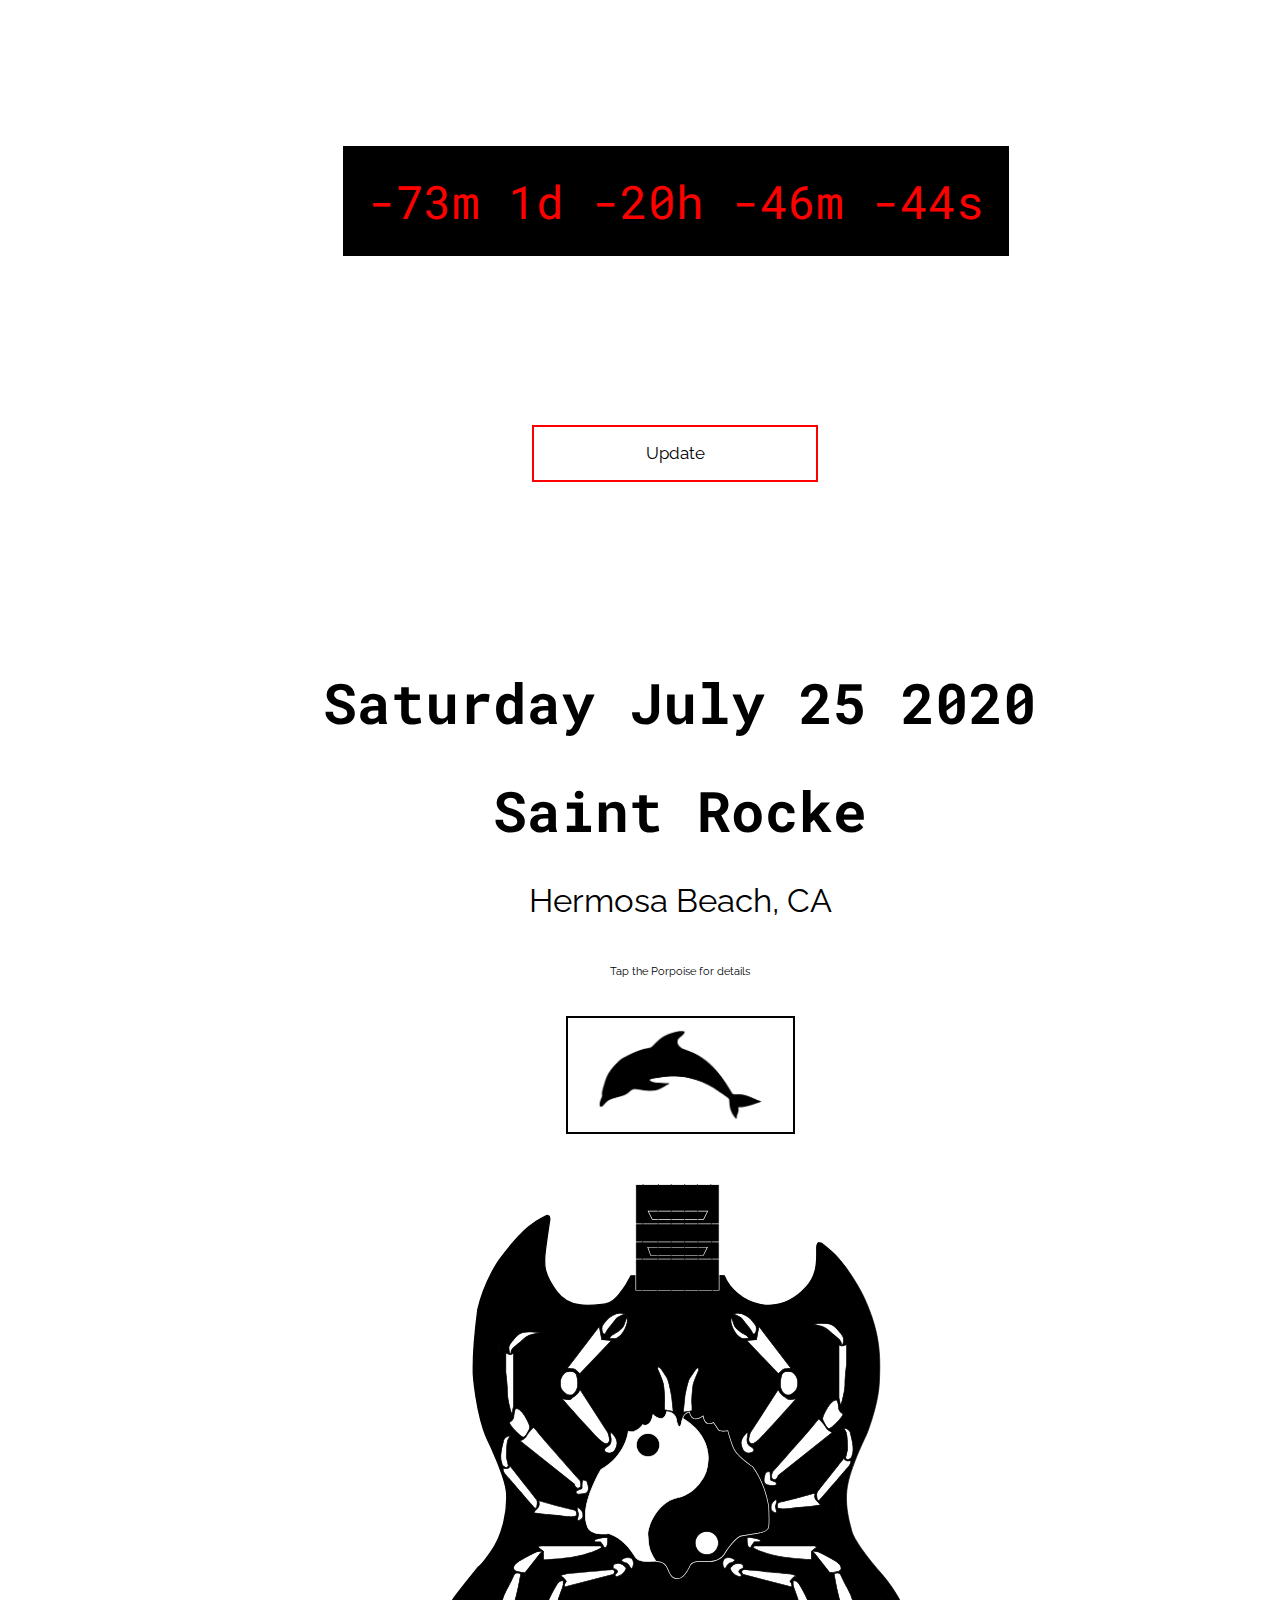
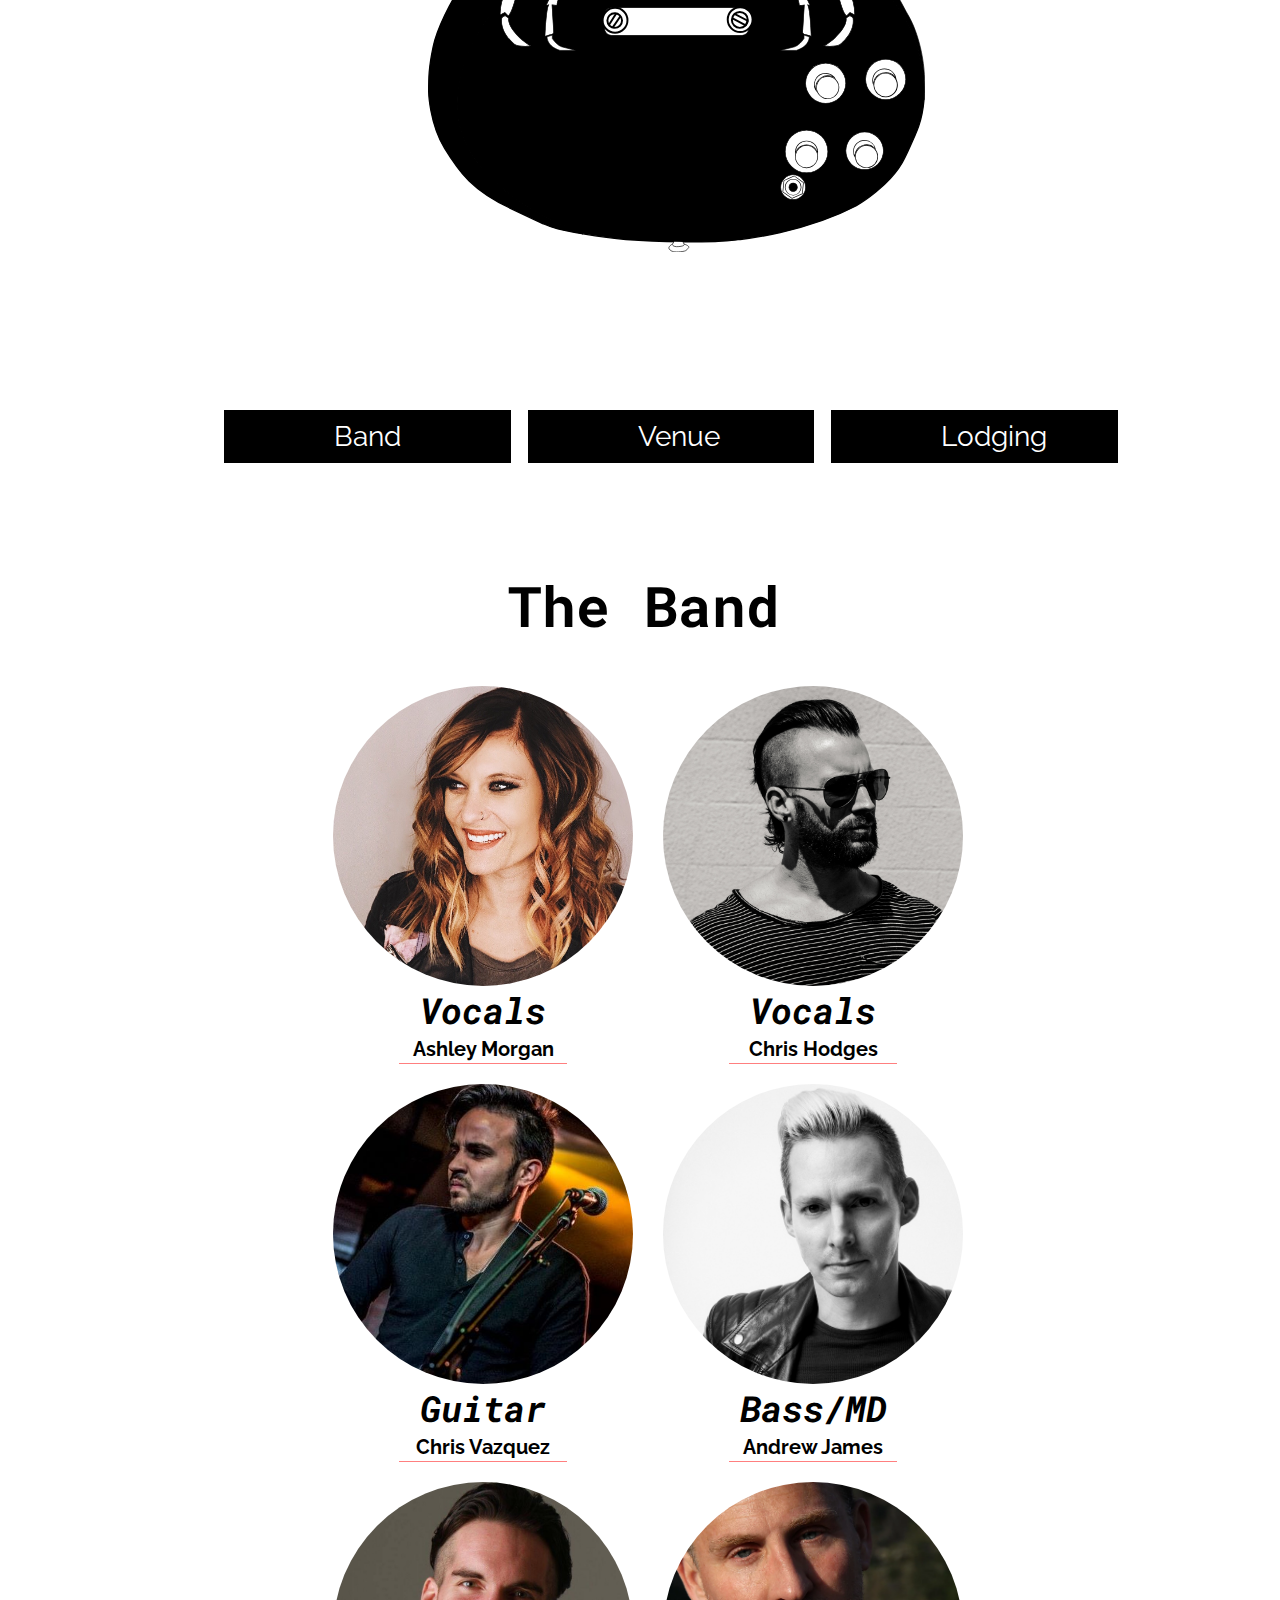
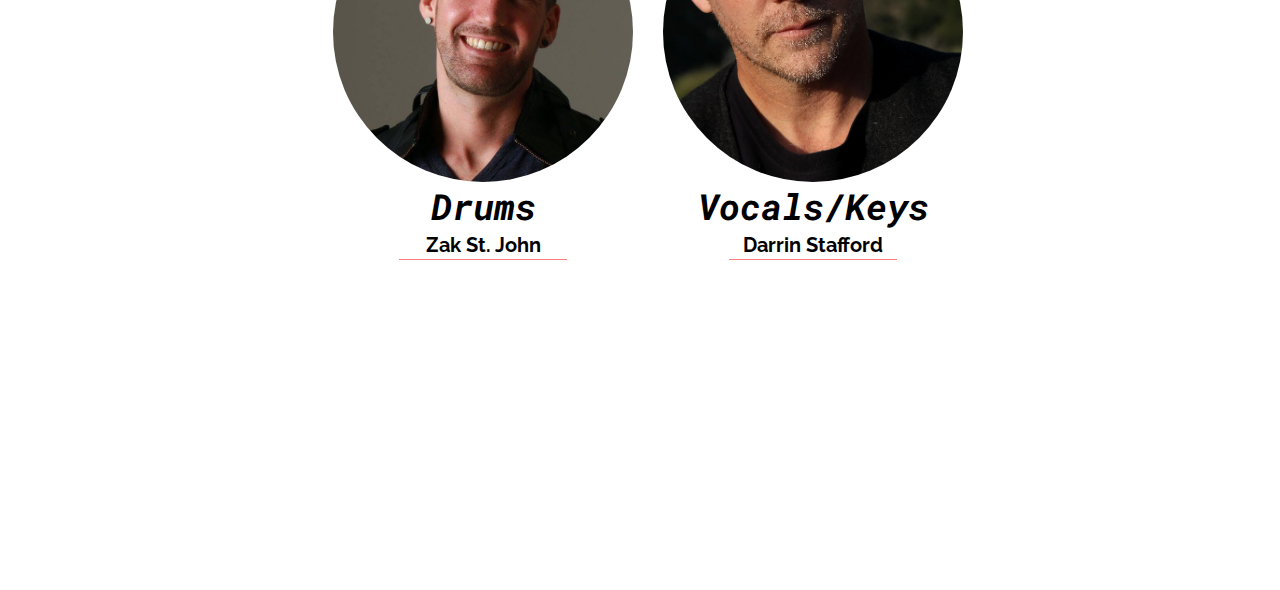
<file: index.html>
<!DOCTYPE html>
<html xmlns="http://www.w3.org/1999/xhtml">
<head>
    <meta charset="utf-8">
    <meta http-equiv="X-UA-Compatible" content="IE=edge">
    <title>Superstitious Half Century</title>
    <meta name="viewport" content="width=device-width, initial-scale=1">
    <!-- styles -->
    <link rel="stylesheet" type="text/css" media="screen" href="style.css">
    <!-- layout style -->
    <link rel="stylesheet" type="text/css" media="screen" href="layout.css">
    <link rel="stylesheet" type="text/css" media="screen" href="flipclock.css">
    <link rel="stylesheet" type="text/css" media="screen" href="typography.css">

    <!-- favicons -->
    <link rel="apple-touch-icon" sizes="57x57" href="/apple-icon-57x57.png">
    <link rel="apple-touch-icon" sizes="60x60" href="/apple-icon-60x60.png">
    <link rel="apple-touch-icon" sizes="72x72" href="/apple-icon-72x72.png">
    <link rel="apple-touch-icon" sizes="76x76" href="/apple-icon-76x76.png">
    <link rel="apple-touch-icon" sizes="114x114" href="/apple-icon-114x114.png">
    <link rel="apple-touch-icon" sizes="120x120" href="/apple-icon-120x120.png">
    <link rel="apple-touch-icon" sizes="144x144" href="/apple-icon-144x144.png">
    <link rel="apple-touch-icon" sizes="152x152" href="/apple-icon-152x152.png">
    <link rel="apple-touch-icon" sizes="180x180" href="/apple-icon-180x180.png">
    <link rel="icon" type="image/png" sizes="192x192" href="/android-icon-192x192.png">
    <link rel="icon" type="image/png" sizes="32x32" href="/favicon-32x32.png">
    <link rel="icon" type="image/png" sizes="96x96" href="/favicon-96x96.png">
    <link rel="icon" type="image/png" sizes="16x16" href="/favicon-16x16.png">
    <link rel="manifest" href="/manifest.json">
    <meta name="msapplication-TileColor" content="#ffffff">
    <meta name="msapplication-TileImage" content="/ms-icon-144x144.png">
    <meta name="theme-color" content="#ffffff">

</head>

<body>
    <div class="maincontain">
        <div class="floats sm-width-100 md-width-100 lg-width-100">
            <div class="content content1">
                <div class="mobiletimer">
                    <p id=countDown></p>
                </div>
                <div class="texthead">
                    
                    <h2 id=m>Month</h2>
                    <h2 id=d>Day</h2>
                    <h2 id=h>Hour</h2>
                    <h2 id=min>Min</h2>
                    <h2 id=s>Sec</h2>
                </div>
                <div class="floats sm-width-100 md-width-100 lg-width-100">
                    <div id="upd8Button" class="content">
                        <button class="upd8"><a href="update.html" target="_blank" alt="Update">Update</a></button>
                    </div>
                </div>    
                <div class="floats sm-width-100 md-width-100 lg-width-100">
                    <div class="content">
                        <h3 class="date">Saturday July 25 2020</h3>
                        <h3>Saint Rocke</h3>
                        <p class="local">Hermosa Beach, CA</p>
                        <div id="invite" class="partyinvite"><p class="addon hidden">Let's party. Join us at the famous Saint Rocke in Hermosa Beach to celebrate 50 weird years. Enjoy a few hours of
                        some of our favorite rock, dance, funk and pop songs. Played by a group of some of LA's finest session musicians. Eat,
                        drink, eat, drink some more. Bang your head. Shake your booty. <br>See you there. <br> - Chris & Kimm</p></div>
                        <p class="details">Tap the Porpoise for details</p c>
                        <img id="pBtn"class="porbtn"src="images/porpoise.png" alt="porpoise" title="Party Invite">
                        
                    </div>
                </div>
                <div id="mask">
                    <div id="page"></div>
                        <div id="container">
                            <div class="flipclock">
                                <div class="section" data-section="year">year</div>
                                <div class="section" data-section="month">month</div>
                                <div class="section" data-section="day">day</div>
                                <div class="section" data-section="hour">hour</div>
                                <div class="section" data-section="minute">min</div>
                                <div class="section" data-section="second">sec</div>
                            </div>
                         </div>       
                 </div>
            </div>
        </div>
        <div class="floats sm-width-100 md-width-100 lg-width-100">
            <div class="content">
                <svg class="cancer" xmlns="http://www.w3.org/2000/svg" viewBox="0 0 765.27 1028.98">
                    <defs>
                        <style>
                            .cls-1,
                            .cls-2,
                            .cls-3,
                            .cls-5,
                            .cls-6,
                            .cls-8 {
                                stroke: #000;
                            }
                
                            .cls-1,
                            .cls-2,
                            .cls-3,
                            .cls-6,
                            .cls-7,
                            .cls-8 {
                                stroke-miterlimit: 10;
                            }
                
                            .cls-1 {
                                stroke-width: 2px;
                            }
                
                            .cls-3,
                            .cls-4,
                            .cls-5,
                            .cls-6 {
                                fill: #fff;
                            }
                
                            .cls-5 {
                                stroke-linejoin: bevel;
                            }
                
                            .cls-5,
                            .cls-6 {
                                stroke-width: 3px;
                            }
                
                            .cls-7 {
                                stroke: #fff;
                            }
                
                            .cls-8 {
                                fill: none;
                            }
                        </style>
                    </defs>
                    <title>sg.guitar.cancer</title>
                    <g id="gib.son._sil" data-name="gib.son. sil">
                        <path class="cls-1"
                            d="M801,996.74c-18.36-3.09-33.79-6.19-40.16-8C747,984.8,747,984.8,689.05,957.28s-77.64-54.06-101.23-92.39-24.58-87.48-24.58-87.48c0-20.64,0-36.37,6.88-68.81s30.47-72.73,30.47-72.73c5.89-8.85,39.31-50.13,39.31-50.13,4.92-2.94,18.68-22.61,18.68-22.61,19.66-26.53,26.54-66.83,24.57-92.39s-30.47-83.54-30.47-83.54C636,347.88,632,288.91,632,288.91c-1-39.32,6.88-99.28,6.88-99.28,10.82-47.18,34.9-79.12,34.9-79.12,40.29-54.06,60-60,68.8-64.87,3.94-2.19,5.74-1.07,6.52.86-45.1,37.72-44.36,83.18-44.36,83.18-37.36,68.8-34.4,100.25-32.43,159.23s47.17,106.15,59.95,142.52,12.78,94.36-2.95,132.69-59,81.58-59,81.58-78.63,82.56-59,185.77C630.85,933.59,797.47,995.45,801,996.74Z"
                            transform="translate(-562.24 4.01)" />
                        <path class="cls-1"
                            d="M857.9,164.53c-7.41,22.06-37.13,40.29-37.13,40.29C712.74,241.57,704.94,128,704.94,128l-.12-.19c.41-8.78,4.52-48.1,44.32-81.39,1,2.38.36,6,.36,6s-3.44,22.12-6.39,44.73-3,37.35,17.7,64.87,55,20.64,74.69,18.68C843.4,179.9,851.28,172.77,857.9,164.53Z"
                            transform="translate(-562.24 4.01)" />
                        <path class="cls-1"
                            d="M1326,790.17v0c-3,36.34-12.65,53.07-29.52,89.34-19.66,42.27-74.7,73.72-74.7,73.72-78.74,41.29-174.36,51.62-178.74,52.08l-.32,0c-41.37,6.85-138.48,2.92-175.78,0-19.46-1.54-44.67-5.11-66-8.7h0c-3.5-1.29-170.12-63.15-189.56-165.27-19.66-103.21,59-185.77,59-185.77s43.24-43.24,59-81.58,15.73-96.32,2.95-132.7-58-83.54-59.95-142.52-4.93-90.42,32.43-159.22c0,0,.17,1.59.22.42l-.06-2s7.8,113.59,115.83,76.84c0,0,29.72-18.23,37.13-40.29a158.94,158.94,0,0,0,16.92-27.09h143.51c6.87,17.69,27.52,39.32,56,44.23s53.08-7.87,70.77-27.52,15.73-43.25,15.73-59c0-5.09,1.13-7.5,2.66-8.44l.08,0h0l1.16,2c5,7.35,23.68,37.61,40.73,99.84l2,6c0,.06,1,3.94,1,4l5,21,1,3c12.27,41.18,20.7,105.45-13.35,176.49-57,118.93,71.75,231,71.75,231s32.43,37.35,43.24,80.6A330.39,330.39,0,0,1,1326,790.17Z"
                            transform="translate(-562.24 4.01)" />
                        <path class="cls-2"
                            d="M1203.05,189.53s-.55-1-6.31-12-11.15-1.51-11.29-1.27h0l-8,19.87v0c-12.06,21.66-40.93,28.32-70,25.47s-52.22-17.37-52.22-17.37l-19.13-11,0,0c-9.46-13.21-6.5-10.75-8.55-22.94-1.91-11.38-15-10.05-16.76-9.83a.17.17,0,0,1-.19-.17l.45-22.69a.17.17,0,0,1,.17-.17H1017l.47,1.05v0l7,12c8.89,15.81,30.49,25.76,31,26h0c13,8,34,7,34,7,33-6,32-9,42.9-16.25s21.1-21.75,26.1-33.75,3-37,3-41c0-3.38,1.43-3.9,1.87-4a.17.17,0,0,1,.18.1c.54,1.12,6.65,11.29,13,23.89,2,4,3.32,6.33,5,10a491.59,491.59,0,0,1,20.86,55c4.24,14.43,10.31,38.21,9.14,37C1211.05,214.05,1203.05,189.53,1203.05,189.53Z"
                            transform="translate(-562.24 4.01)" />
                        <g id="strap_hook" data-name="strap hook">
                            <path class="cls-3"
                                d="M938.71,1012.32s-7.86,3.94-4.92,7.87,7.87,4.91,17.7,3.93,8.84-2.95,11.79-5.9-6.88-5.9-6.88-5.9"
                                transform="translate(-562.24 4.01)" />
                            <path class="cls-3" d="M941,1008.9l-2.32,3.42s-1,4.92,9.83,3.94,7.86-3.94,7.86-3.94l-1.43-3.05"
                                transform="translate(-562.24 4.01)" />
                        </g>
                        <g id="bottom_string_holder" data-name="bottom string holder">
                            <rect class="cls-4" x="271.8" y="652.57" width="222.12" height="42.25" rx="10.2" />
                            <path
                                d="M1046,649.06a9.71,9.71,0,0,1,9.7,9.7v21.85a9.71,9.71,0,0,1-9.7,9.7H844.24a9.71,9.71,0,0,1-9.7-9.7V658.76a9.71,9.71,0,0,1,9.7-9.7H1046m0-1H844.24a10.73,10.73,0,0,0-10.7,10.7v21.85a10.73,10.73,0,0,0,10.7,10.7H1046a10.74,10.74,0,0,0,10.7-10.7V658.76a10.74,10.74,0,0,0-10.7-10.7Z"
                                transform="translate(-562.24 4.01)" />
                            <path class="cls-4" d="M1042.9,685.88A19.15,19.15,0,1,1,1062,666.73,19.16,19.16,0,0,1,1042.9,685.88Z"
                                transform="translate(-562.24 4.01)" />
                            <path
                                d="M1042.9,649.09a17.65,17.65,0,1,1-17.64,17.64,17.67,17.67,0,0,1,17.64-17.64m0-3a20.65,20.65,0,1,0,20.64,20.64,20.65,20.65,0,0,0-20.64-20.64Z"
                                transform="translate(-562.24 4.01)" />
                            <polyline class="cls-5" points="468.26 668.51 489.26 679.51 492.26 672.51 471.26 661.51" />
                            <path
                                d="M1042.41,656.47a10.76,10.76,0,1,1-10.76,10.76,10.77,10.77,0,0,1,10.76-10.76m0-3a13.76,13.76,0,1,0,13.76,13.76,13.76,13.76,0,0,0-13.76-13.76Z"
                                transform="translate(-562.24 4.01)" />
                            <path class="cls-4" d="M850.23,686.88a19.15,19.15,0,1,1,19.14-19.15A19.17,19.17,0,0,1,850.23,686.88Z"
                                transform="translate(-562.24 4.01)" />
                            <path
                                d="M850.23,650.09a17.65,17.65,0,1,1-17.64,17.64,17.66,17.66,0,0,1,17.64-17.64m0-3a20.65,20.65,0,1,0,20.64,20.64,20.65,20.65,0,0,0-20.64-20.64Z"
                                transform="translate(-562.24 4.01)" />
                            <path class="cls-4" d="M849.74,679.5A11.28,11.28,0,1,1,861,668.23,11.28,11.28,0,0,1,849.74,679.5Z"
                                transform="translate(-562.24 4.01)" />
                            <path
                                d="M849.74,658.45a9.78,9.78,0,1,1-9.78,9.78,9.79,9.79,0,0,1,9.78-9.78m0-3a12.78,12.78,0,1,0,12.78,12.78,12.78,12.78,0,0,0-12.78-12.78Z"
                                transform="translate(-562.24 4.01)" />
                            <line class="cls-6" x1="284.06" y1="683.54" x2="296.26" y2="665.51" />
                            <line class="cls-6" x1="290.26" y1="660.51" x2="278.26" y2="679.51" />
                        </g>
                        <g id="plug">
                            <circle class="cls-4" cx="562.24" cy="928.85" r="19.16" />
                            <path
                                d="M1124.48,906.19a18.66,18.66,0,1,1-18.66,18.66,18.68,18.68,0,0,1,18.66-18.66m0-1a19.66,19.66,0,1,0,19.66,19.66,19.66,19.66,0,0,0-19.66-19.66Z"
                                transform="translate(-562.24 4.01)" />
                            <polygon class="cls-4"
                                points="546.39 936.03 548.09 918.71 563.95 911.53 578.1 921.67 576.39 938.99 560.53 946.18 546.39 936.03" />
                            <path
                                d="M1126.13,908.1l13.68,9.8-1.65,16.75-15.33,6.94-13.68-9.8L1110.8,915l15.33-6.94m.11-1.15-16.38,7.42-1.76,17.9,14.61,10.47,16.39-7.42,1.76-17.9L1126.24,907Z"
                                transform="translate(-562.24 4.01)" />
                            <path class="cls-4" d="M1124.48,937.12a12.28,12.28,0,1,1,12.28-12.27A12.29,12.29,0,0,1,1124.48,937.12Z"
                                transform="translate(-562.24 4.01)" />
                            <path
                                d="M1124.48,913.07a11.78,11.78,0,1,1-11.78,11.78,11.79,11.79,0,0,1,11.78-11.78m0-1a12.78,12.78,0,1,0,12.78,12.78,12.78,12.78,0,0,0-12.78-12.78Z"
                                transform="translate(-562.24 4.01)" />
                            <path d="M1124.48,931.23a6.38,6.38,0,1,1,6.38-6.38A6.39,6.39,0,0,1,1124.48,931.23Z"
                                transform="translate(-562.24 4.01)" />
                            <path
                                d="M1124.48,919a5.88,5.88,0,1,1-5.88,5.88,5.88,5.88,0,0,1,5.88-5.88m0-1a6.88,6.88,0,1,0,6.88,6.88,6.88,6.88,0,0,0-6.88-6.88Z"
                                transform="translate(-562.24 4.01)" />
                        </g>
                        <path class="cls-2"
                            d="M1327,770.43c-.14,7.23-.46,13.75-1,19.74a330.39,330.39,0,0,0-9.87-79.6c-10.81-43.25-43.24-80.6-43.24-80.6s-128.76-112.05-71.75-231c34-71,25.62-135.31,13.35-176.49l-1-3-5-21c0-.06-1-3.94-1-4l-2-6c-17-62.23-35.76-92.49-40.73-99.84l-1.16-2c3.2-1.81,8.05,2.59,8.05,2.59a151.51,151.51,0,0,1,34.4,35.39c15.73,22.6,28.5,42.26,40.3,77.66s12.77,63.88,10.81,100.25-19.65,79.61-19.65,79.61-21.63,43.25-28.52,74.7,3,61.93,5.91,73.72,22.61,39.31,45.21,64.87,32.43,49.15,42.27,65.86S1327.94,719.32,1327,770.43Z"
                            transform="translate(-562.24 4.01)" />
                        <g id="vol.knobs">
                            <g id="bottom_left" data-name="bottom left">
                                <path class="cls-4" d="M1145.12,902.72A32.92,32.92,0,1,1,1178,869.8,33,33,0,0,1,1145.12,902.72Z"
                                    transform="translate(-562.24 4.01)" />
                                <path
                                    d="M1145.12,837.38a32.42,32.42,0,1,1-32.42,32.42,32.46,32.46,0,0,1,32.42-32.42m0-1a33.42,33.42,0,1,0,33.42,33.42,33.42,33.42,0,0,0-33.42-33.42Z"
                                    transform="translate(-562.24 4.01)" />
                                <path class="cls-4"
                                    d="M1145.12,894.86a17.21,17.21,0,0,1-17.19-17.19,16.89,16.89,0,0,1,.33-3.34,17.19,17.19,0,1,1,16.86,20.53Z"
                                    transform="translate(-562.24 4.01)" />
                                <path
                                    d="M1145.12,861a16.7,16.7,0,1,1-16.37,13.45A16.71,16.71,0,0,1,1145.12,861m0-1a17.71,17.71,0,1,0,17.35,14.26A17.7,17.7,0,0,0,1145.12,860Z"
                                    transform="translate(-562.24 4.01)" />
                                <path class="cls-4"
                                    d="M1128,871.66c0-.29,0-.58,0-.87a17.19,17.19,0,1,1,34.38,0c0,.29,0,.58,0,.87a18.19,18.19,0,0,0-34.34,0Z"
                                    transform="translate(-562.24 4.01)" />
                                <path
                                    d="M1145.12,854.09a16.73,16.73,0,0,1,16.61,15,18.69,18.69,0,0,0-33.22,0,16.73,16.73,0,0,1,16.61-15m0-1a17.69,17.69,0,0,0-17.35,21.14,17.68,17.68,0,0,1,34.7,0,17.69,17.69,0,0,0-17.35-21.14Z"
                                    transform="translate(-562.24 4.01)" />
                            </g>
                            <g id="bottom_right" data-name="bottom right">
                                <circle class="cls-4" cx="672.33" cy="872.83" r="28.99" />
                                <path
                                    d="M1234.56,840.33a28.49,28.49,0,1,1-28.48,28.49,28.52,28.52,0,0,1,28.48-28.49m0-1a29.49,29.49,0,1,0,29.49,29.49,29.48,29.48,0,0,0-29.49-29.49Z"
                                    transform="translate(-562.24 4.01)" />
                                <path class="cls-4"
                                    d="M1237.51,894.86a17.17,17.17,0,0,1-17.06-15.16,14.64,14.64,0,0,1-.13-2,17.18,17.18,0,0,1,31.39-9.68,17,17,0,0,1,3,9.68A17.22,17.22,0,0,1,1237.51,894.86Z"
                                    transform="translate(-562.24 4.01)" />
                                <path
                                    d="M1237.51,861a16.7,16.7,0,1,1-16.57,18.66,15.4,15.4,0,0,1-.12-2,16.71,16.71,0,0,1,16.69-16.7m0-1a17.7,17.7,0,0,0-17.69,17.7,16.18,16.18,0,0,0,.13,2.09A17.68,17.68,0,1,0,1237.51,860Z"
                                    transform="translate(-562.24 4.01)" />
                                <path class="cls-4" d="M1219.32,877.75a17.19,17.19,0,1,1,32-12,18.19,18.19,0,0,0-32,11.89Z"
                                    transform="translate(-562.24 4.01)" />
                                <path
                                    d="M1234.56,853.11a16.7,16.7,0,0,1,15.64,10.83,18.69,18.69,0,0,0-31.27,11.71,16.52,16.52,0,0,1-1.06-5.85,16.71,16.71,0,0,1,16.69-16.69m0-1a17.69,17.69,0,0,0-17.69,17.69,17.51,17.51,0,0,0,3.08,10,16.18,16.18,0,0,1-.13-2.09,17.69,17.69,0,0,1,32.31-10,17.68,17.68,0,0,0-17.57-15.6Z"
                                    transform="translate(-562.24 4.01)" />
                            </g>
                            <g id="top_left" data-name="top left">
                                <path class="cls-4" d="M1174.61,795.58a31,31,0,1,1,31-31A31,31,0,0,1,1174.61,795.58Z"
                                    transform="translate(-562.24 4.01)" />
                                <path
                                    d="M1174.61,734.18a30.46,30.46,0,1,1-30.46,30.45,30.48,30.48,0,0,1,30.46-30.45m0-1a31.46,31.46,0,1,0,31.45,31.45,31.46,31.46,0,0,0-31.45-31.45Z"
                                    transform="translate(-562.24 4.01)" />
                                <path class="cls-4"
                                    d="M1177.7,788.61a17.2,17.2,0,0,1-15.65-24.29,17.23,17.23,0,0,1,15.67-10.1,17,17,0,0,1,7.08,1.53,16.75,16.75,0,0,1,5.27,3.72,17.06,17.06,0,0,1,3.3,19A17.24,17.24,0,0,1,1177.7,788.61Z"
                                    transform="translate(-562.24 4.01)" />
                                <path
                                    d="M1177.72,754.72h0a16.7,16.7,0,1,1-15.21,9.81,16.58,16.58,0,0,1,15.21-9.81m0-1a17.7,17.7,0,1,0,12.71,5.4,17.71,17.71,0,0,0-12.71-5.4Z"
                                    transform="translate(-562.24 4.01)" />
                                <path class="cls-4"
                                    d="M1160.2,776.32a17.06,17.06,0,0,1-1.41-16.71,17.24,17.24,0,0,1,15.67-10.11,17.23,17.23,0,0,1,14,7.23,17.62,17.62,0,0,0-3.23-1.89,18,18,0,0,0-7.5-1.62,18.19,18.19,0,0,0-17.52,23.1Z"
                                    transform="translate(-562.24 4.01)" />
                                <path
                                    d="M1174.46,750h0a16.66,16.66,0,0,1,11.56,4.67l-.6-.29a18.69,18.69,0,0,0-26.3,19A16.71,16.71,0,0,1,1174.46,750m0-1a17.69,17.69,0,0,0-12.73,30A17.68,17.68,0,0,1,1185,755.3a17.47,17.47,0,0,1,5.42,3.82,17.69,17.69,0,0,0-16-10.12Z"
                                    transform="translate(-562.24 4.01)" />
                            </g>
                            <g id="top_right" data-name="top right">
                                <!-- <a xlink:href="links.html" target="" alt="Hotel Accomodations"> -->
                                <path class="cls-4 volumeknob1" d="M1267,789.69a31,31,0,1,1,31-31A31,31,0,0,1,1267,789.69Z"
                                    transform="translate(-562.24 4.01)" />
                                <path
                                    d="M1267,728.28a30.46,30.46,0,1,1-30.45,30.45A30.48,30.48,0,0,1,1267,728.28m0-1a31.46,31.46,0,1,0,31.45,31.45A31.45,31.45,0,0,0,1267,727.28Z"
                                    transform="translate(-562.24 4.01)" />
                                <path class="cls-4"
                                    d="M1267,785.76a18.28,18.28,0,0,1-18.11-16.64c0-.48-.07-1-.07-1.54A18.18,18.18,0,1,1,1267,785.76Z"
                                    transform="translate(-562.24 4.01)" />
                                <path
                                    d="M1267,749.91a17.68,17.68,0,0,1,0,35.35,17.78,17.78,0,0,1-17.61-16.19c0-.46-.07-1-.07-1.49A17.69,17.69,0,0,1,1267,749.91m0-1a18.68,18.68,0,0,0-18.68,18.67c0,.53,0,1.06.07,1.58a18.67,18.67,0,0,0,37.28-1.58,18.34,18.34,0,0,0-2-8.46A18.64,18.64,0,0,0,1267,748.91Z"
                                    transform="translate(-562.24 4.01)" />
                                <path class="cls-4" d="M1247.85,766.62a18.17,18.17,0,1,1,34.9-10,19.18,19.18,0,0,0-34.9,10Z"
                                    transform="translate(-562.24 4.01)" />
                                <path
                                    d="M1265,743a17.8,17.8,0,0,1,16.45,11.22,19.69,19.69,0,0,0-33.82,9.7A17.68,17.68,0,0,1,1265,743m0-1a18.67,18.67,0,0,0-18.67,18.67,18.47,18.47,0,0,0,2,8.46c-.05-.52-.07-1-.07-1.58a18.67,18.67,0,0,1,35.32-8.46A18.68,18.68,0,0,0,1265,742Z"
                                    transform="translate(-562.24 4.01)" />
                            </g>
                        </g>
                        <g id="fretboard">
                            <rect x="319.96" y="1" width="128.25" height="162.65" />
                            <path class="cls-4" d="M1010-2.51V159.15H882.7V-2.51H1010m1-1H881.7V160.15H1011V-3.51Z"
                                transform="translate(-562.24 4.01)" />
                            <line class="cls-7" x1="319.46" y1="115.65" x2="450.19" y2="115.65" />
                            <line class="cls-7" x1="319.46" y1="89.14" x2="450.19" y2="89.14" />
                            <line class="cls-7" x1="319.46" y1="61.27" x2="450.19" y2="61.27" />
                            <polygon points="342.91 110.08 338.36 97.32 430.21 97.32 423.83 110.08 342.91 110.08" />
                            <path class="cls-4"
                                d="M991.64,93.82l-5.88,11.76H905.5l-4.2-11.76h90.34m1.62-1H899.88l4.92,13.76h81.58l6.88-13.76Z"
                                transform="translate(-562.24 4.01)" />
                            <polygon points="345.33 54.55 338.95 41.79 430.71 41.79 424.33 54.55 345.33 54.55" />
                            <path class="cls-4"
                                d="M992.13,38.28,986.25,50H907.87L902,38.28h90.14m1.62-1H900.38L907.26,51h79.61l6.88-13.76Z"
                                transform="translate(-562.24 4.01)" />
                        </g>
                        <g id="strings">
                            <line class="cls-3" x1="325.36" y1="627.1" x2="331.26" y2="0.01" />
                            <line class="cls-3" x1="348.95" y1="627.1" x2="354.85" y2="0.01" />
                            <line class="cls-3" x1="374.51" y1="627.1" x2="374.51" y2="0.01" />
                            <line class="cls-3" x1="395.15" y1="627.1" x2="395.15" y2="0.01" />
                            <line class="cls-3" x1="420.7" y1="627.1" x2="414.8" y2="0.01" />
                            <line class="cls-3" x1="444.29" y1="627.1" x2="435.45" y2="0.01" />
                        </g>
                        <path class="cls-8" d="M1051.63,202.47" transform="translate(-562.24 4.01)" />
                        <path class="cls-8" d="M1045.8,199.26" transform="translate(-562.24 4.01)" />
                        <line class="cls-8" x1="601.37" y1="90.69" x2="601.26" y2="90.51" />
                        <path class="cls-8" d="M1326,790.19v0" transform="translate(-562.24 4.01)" />
                    </g>
                    <g id="cancer69">
                        <g id="crab_shell" data-name="crab shell">
                            <path class="cls-4"
                                d="M945.73,603.64c-7.9,0-10.43-5.7-15-16l-.39-.89c-3.56-8-10.67-9.39-17.14-9.68-.93,0-1.88,0-2.84,0-1.9,0-3.81.06-5.83.12s-4.09.13-6.14.13c-12.65,0-16.6-6.26-16.64-6.32-19.57-32.63-41.47-36.29-41.69-36.32h-.12c-2.41.21-4.75.32-6.94.32-22.86,0-25.31-11.6-25.33-11.72v0l0,0c-12.6-30.24,19.21-84.53,20.9-87.37,36.28-20.62,41.49-53.89,42.07-58.78a16.06,16.06,0,0,0,4.11.54c9.81,0,16.57-9,17.94-11A10.38,10.38,0,0,0,897,367.5c8.35,0,11-12.78,11.56-16.45,4.58,4.1,8.59,6.17,11.93,6.17,6.82,0,8.75-8.5,9.13-10.59,15.3.86,15.48,14,15.48,14.57v.11c.46,2,2.11,8.37,4.34,8.37,1.4,0,2.39-2.18,3.2-7.09a30,30,0,0,1,1.55-5.78c3.2-8.15,9.1-9.34,10.68-9.52,1.48,6.85,4.72,10.33,9.65,10.33,4.75,0,9.61-3.33,11.38-4.68,1.57,10.07,6.06,12.21,9.6,12.21a13.13,13.13,0,0,0,6.39-2c1.26,1.77,6.43,9.1,7.56,11.35.23.48.95,1.92,8.15,1.92,2.71,0,5.34-.2,6.35-.29.66,2.58,4.37,16.58,9.11,27.23,5.15,11.59,27.25,26.56,29,27.72,20.64,28.42,24.75,61,24.79,61.37s1.29,22.33,0,31.36c-1.24,8.69-17.74,10.06-17.91,10.08l-23.67,3.94c-7.59,1.26-19.07,15.76-26.58,27.79-4.93,7.88-14.06,11.88-27.12,11.88-2.07,0-4.27-.1-6.54-.31-1.28-.11-2.53-.17-3.72-.17-11.59,0-15,5.43-15.12,5.66s-7.92,19.5-18,20.76A19.31,19.31,0,0,1,945.73,603.64Z"
                                transform="translate(-562.24 4.01)" />
                            <path
                                d="M930,347.16c14.35,1.06,14.57,13.5,14.57,14v.11l0,.11c.76,3.27,2.39,8.76,4.83,8.76,1.74,0,2.81-2.17,3.7-7.5a28.57,28.57,0,0,1,1.52-5.68c2.88-7.34,7.88-8.85,9.82-9.16,2,8.46,6.51,10.28,10,10.28,4.39,0,8.84-2.73,11-4.29,1.74,9.72,6.32,11.82,10,11.82a13.23,13.23,0,0,0,6.24-1.8c1.59,2.25,6.21,8.83,7.26,10.92.51,1,2,2.19,8.6,2.19,2.44,0,4.76-.16,6-.26.9,3.42,4.49,16.69,9,26.9,5.14,11.57,26.87,26.39,29.08,27.88,20.24,27.92,24.5,59.91,24.64,61,.06,1,1.27,22.44,0,31.26-1.18,8.29-17.3,9.63-17.46,9.65h-.09l-23.62,3.93c-10,1.67-24.19,23.63-26.93,28-4.83,7.73-13.81,11.65-26.69,11.65-2.06,0-4.24-.1-6.49-.31-1.3-.11-2.57-.17-3.77-.17-11.87,0-15.41,5.66-15.55,5.91l0,.06,0,.08c-.08.19-7.78,19.15-17.57,20.37a18.4,18.4,0,0,1-2.38.16c-7.57,0-10.05-5.59-14.56-15.74l-.39-.89c-3.68-8.26-10.95-9.68-17.58-10-.89,0-1.82,0-2.87,0-1.9,0-3.81.06-5.84.12s-4.08.13-6.12.13c-12.32,0-16.17-6-16.21-6.08-19.7-32.83-41.14-36.42-42-36.56l-.12,0h-.12c-2.4.21-4.73.32-6.9.32-22.38,0-24.82-11.2-24.84-11.31l0-.11,0-.1c-12.36-29.68,18.5-82.91,20.8-86.8,20.42-11.64,30.81-27.19,35.94-38.21a70.5,70.5,0,0,0,6.2-20.32,16.42,16.42,0,0,0,3.68.42c9.57,0,16.27-8.35,18.11-10.92a10.64,10.64,0,0,0,4.2.95c8.14,0,11.06-11.4,11.9-16,4.4,3.79,8.29,5.71,11.59,5.71,6.88,0,9-7.82,9.54-10.56m-.83-1.05s-1.33,10.61-8.71,10.61c-3,0-7-1.75-12.29-6.68,0,0-2,17-11.2,17a10.2,10.2,0,0,1-4.55-1.21S885.35,377,874.7,377a15.85,15.85,0,0,1-4.55-.68s-2.62,36.74-42,59c0,0-34.12,56.43-21,87.93,0,0,2.2,12.13,25.82,12.13,2.15,0,4.47-.1,7-.32,0,0,21.65,3.28,41.34,36.09,0,0,3.93,6.56,17.06,6.56,4.06,0,8.13-.25,12-.25,1,0,1.9,0,2.83,0,7.32.33,13.49,2.16,16.7,9.39,4.81,10.81,7.41,17.22,15.87,17.22a20.11,20.11,0,0,0,2.5-.16c10.5-1.32,18.38-21,18.38-21s3.25-5.42,14.69-5.42c1.14,0,2.37.05,3.68.17,2.23.2,4.43.31,6.58.31,11.76,0,22-3.25,27.54-12.12,6.56-10.5,18.37-26.25,26.25-27.56l23.62-3.94s17.06-1.31,18.37-10.49,0-31.5,0-31.5-3.94-32.81-24.93-61.68c0,0-23.63-15.75-28.88-27.56s-9.18-27.56-9.18-27.56-3.28.33-6.73.33-7-.33-7.71-1.64c-1.31-2.62-7.87-11.81-7.87-11.81a12.93,12.93,0,0,1-6.52,2.14c-3.7,0-7.87-2.46-9.23-12.64,0,0-6,5.11-11.75,5.11-3.9,0-7.65-2.38-9.25-10.36,0,0-7.67,0-11.54,9.87a29.63,29.63,0,0,0-1.58,5.88c-.83,5-1.79,6.67-2.71,6.67-2,0-3.85-8-3.85-8s0-14.44-16.4-15.09Z"
                                transform="translate(-562.24 4.01)" />
                        </g>
                        <g id="right_bottom_leg" data-name="right bottom leg">
                            <path class="cls-3"
                                d="M1019.1,588.23s-6.56-7.87,0-15.75a14.91,14.91,0,0,1,15.75,2.63s-2.63,3.93-6.56,3.93-6.57,6.56-7.88,7.88l-1.31,1.31"
                                transform="translate(-562.24 4.01)" />
                            <path class="cls-4"
                                d="M1042.66,600.82c-12.6-3.52-14.85-12.2-15.15-13.73l5-5a20.16,20.16,0,0,1,8-2c4.57,0,6.57,2.46,7,3v4.71c-1.47.41-6.18,1.9-6.68,4.33-.21,1,.34,2.05,1.63,3,1.5,1.13,2.22,2.21,2.13,3.22A3.68,3.68,0,0,1,1042.66,600.82Z"
                                transform="translate(-562.24 4.01)" />
                            <path
                                d="M1040.51,580.63c4.07,0,6,2,6.46,2.66v4.18c-1.93.56-6.15,2.07-6.67,4.6-.25,1.25.36,2.43,1.82,3.52.93.7,2,1.74,1.93,2.77a3,3,0,0,1-1.47,1.92c-11.68-3.35-14.1-11-14.53-13l4.75-4.74a19.53,19.53,0,0,1,7.71-1.88m0-1a20.62,20.62,0,0,0-8.29,2l-5.25,5.25s1.32,10.5,15.75,14.43c0,0,5.25-2.62,0-6.56s5.25-6.56,5.25-6.56V583s-2-3.35-7.46-3.35Z"
                                transform="translate(-562.24 4.01)" />
                            <path class="cls-4"
                                d="M1047,597c-1.5-2.3-2-4.13-1.35-5.28.88-1.64,3.63-1.66,3.66-1.66.59.05,63,5.26,70.79,6.56,5.36.89,7.57,2.4,8.39,3.18-5,1.72-8.58,7.61-8.74,7.88l-.2.33.27.28a9.74,9.74,0,0,1,2.59,8.21Z"
                                transform="translate(-562.24 4.01)" />
                            <path
                                d="M1049.25,590.54c2,.17,63.08,5.27,70.73,6.55,4.23.7,6.42,1.78,7.51,2.54-4.75,2.09-8,7.51-8.2,7.77l-.4.67.55.55a9,9,0,0,1,2.51,7.24l-74.67-19.32c-1.31-2-1.73-3.64-1.22-4.6.59-1.12,2.46-1.39,3.19-1.4m0-1s-7.87,0-2.62,7.88l76.11,19.68a10.3,10.3,0,0,0-2.62-9.19s3.93-6.56,9.18-7.87c0,0-1.31-2.62-9.18-3.94s-70.87-6.56-70.87-6.56Z"
                                transform="translate(-562.24 4.01)" />
                            <path class="cls-4"
                                d="M1145.16,690.09h-.08c-4.42,0-5.83-3-6-3.51l2.65-42.5-.61.08a59.11,59.11,0,0,1-6.34.58,6.18,6.18,0,0,1-.94,0c1-3.56-7.83-26.23-7.93-26.46a21.06,21.06,0,0,1-1.33-11.32,2.33,2.33,0,0,1,.87-.14,12,12,0,0,1,5,1.59c3.92,2,14.72,24.33,20.3,36.78l-3.91-1.31.44,1c3.56,8.31,5,42.26,5.18,47.65Z"
                                transform="translate(-562.24 4.01)" />
                            <path
                                d="M1125.4,607.27a11.53,11.53,0,0,1,4.8,1.54c3.44,1.72,13.26,21.43,19.6,35.49l-1.78-.59-2.11-.7.88,2c3.4,7.93,4.83,39.6,5.11,46.76l-6.5-2.17-.16,0h-.16c-3.91,0-5.26-2.44-5.55-3.1l2.61-41.77.08-1.22-1.22.17a62.18,62.18,0,0,1-6.27.57h-.29c.08-1.27-.42-4.08-2.68-11-1.74-5.38-4-11.69-5.43-15.16a20.68,20.68,0,0,1-1.36-10.73,2.16,2.16,0,0,1,.43,0m0-1a1.93,1.93,0,0,0-1.32.33,20.87,20.87,0,0,0,1.32,11.81c2.62,6.56,9.18,24.94,7.87,26.25-.44.44.29.58,1.46.58a61.3,61.3,0,0,0,6.42-.58l-2.63,42s1.31,3.94,6.56,3.94l7.88,2.62s-1.32-39.36-5.25-48.55l3.93,1.31s-15.74-35.43-21-38.06a12.5,12.5,0,0,0-5.25-1.64Z"
                                transform="translate(-562.24 4.01)" />
                            <path class="cls-3" d="M1104.4,714.21l21-5.25s7.87-1.31,15.75-13.12v-5.25l8.22,2.62s1,14.44-20,21H1104.4"
                                transform="translate(-562.24 4.01)" />
                        </g>
                        <g id="left_bottom_leg" data-name="left bottom leg">
                            <path class="cls-3"
                                d="M875.76,588.23s6.57-7.87,0-15.75A14.89,14.89,0,0,0,860,575.11s2.62,3.93,6.56,3.93,6.56,6.56,7.87,7.88l1.31,1.31"
                                transform="translate(-562.24 4.01)" />
                            <path class="cls-4"
                                d="M852.21,600.82a3.65,3.65,0,0,1-1.89-2.41c-.09-1,.62-2.09,2.12-3.22,1.29-1,1.84-2,1.63-3-.49-2.43-5.2-3.92-6.68-4.33v-4.71c.39-.56,2.37-3,7-3a20.16,20.16,0,0,1,8,2l5,5C867.05,588.62,864.77,597.31,852.21,600.82Z"
                                transform="translate(-562.24 4.01)" />
                            <path
                                d="M854.36,579.63v1a19.57,19.57,0,0,1,7.71,1.88l4.74,4.74c-.43,2-2.85,9.68-14.53,13a3,3,0,0,1-1.46-1.91c-.1-1,1-2.08,1.92-2.78,1.46-1.09,2.07-2.27,1.82-3.52-.51-2.53-4.74-4-6.67-4.6V583.3c.52-.67,2.4-2.67,6.46-2.67v-1m0,0c-5.45,0-7.46,3.35-7.46,3.35v5.25s10.5,2.62,5.25,6.56,0,6.56,0,6.56c14.44-3.93,15.75-14.43,15.75-14.43l-5.25-5.25a20.55,20.55,0,0,0-8.29-2Z"
                                transform="translate(-562.24 4.01)" />
                            <path class="cls-4"
                                d="M772.49,616.48a9.69,9.69,0,0,1,2.58-8.21l.28-.28-.2-.33c-.16-.27-3.75-6.16-8.75-7.88.81-.78,3-2.29,8.4-3.18,7.76-1.3,70.19-6.51,70.82-6.56,0,0,2.75,0,3.62,1.66.62,1.16.15,3-1.35,5.28Z"
                                transform="translate(-562.24 4.01)" />
                            <path
                                d="M845.62,590.54c.68,0,2.58.28,3.18,1.39s.09,2.56-1.22,4.61l-74.66,19.31a9.06,9.06,0,0,1,2.5-7.23l.56-.55-.41-.67c-.15-.26-3.45-5.68-8.19-7.77,1.09-.76,3.29-1.84,7.5-2.54,7.66-1.28,68.75-6.38,70.74-6.55m0-1s-63,5.25-70.86,6.56-9.19,3.94-9.19,3.94c5.25,1.31,9.19,7.87,9.19,7.87a10.29,10.29,0,0,0-2.63,9.19l76.12-19.68c5.25-7.88-2.63-7.88-2.63-7.88Z"
                                transform="translate(-562.24 4.01)" />
                            <path class="cls-4"
                                d="M742.43,692.51c.21-5.39,1.62-39.34,5.19-47.65l.44-1-3.92,1.31c5.58-12.45,16.39-34.82,20.3-36.78a12,12,0,0,1,5-1.59,2.11,2.11,0,0,1,.86.14A20.85,20.85,0,0,1,769,618.23c-.09.23-9,23-7.94,26.46a6.11,6.11,0,0,1-.93,0,59.11,59.11,0,0,1-6.34-.58l-.61-.08,2.66,42.5c-.22.55-1.61,3.51-6.06,3.51h-.08Z"
                                transform="translate(-562.24 4.01)" />
                            <path
                                d="M769.47,607.27h0a2.33,2.33,0,0,1,.43,0A20.59,20.59,0,0,1,768.54,618c-1.39,3.47-3.7,9.78-5.44,15.16-2.25,7-2.75,9.77-2.68,11h-.29a62.18,62.18,0,0,1-6.27-.57l-1.22-.17.08,1.22,2.61,41.77c-.3.67-1.65,3.1-5.55,3.1h-.16l-.15,0L743,691.81c.29-7.16,1.72-38.83,5.12-46.76l.87-2-2.11.7-1.78.59c6.35-14.06,16.16-33.77,19.6-35.49a11.56,11.56,0,0,1,4.81-1.54m0-1a12.43,12.43,0,0,0-5.25,1.64c-5.25,2.63-21,38.06-21,38.06l3.94-1.31c-3.94,9.19-5.25,48.55-5.25,48.55l7.87-2.62c5.25,0,6.56-3.94,6.56-3.94l-2.62-42a61,61,0,0,0,6.41.58c1.17,0,1.9-.14,1.46-.58-1.31-1.31,5.25-19.69,7.88-26.25a20.91,20.91,0,0,0,1.31-11.81,1.91,1.91,0,0,0-1.31-.33Z"
                                transform="translate(-562.24 4.01)" />
                            <path class="cls-3" d="M790.46,714.21l-21-5.25s-7.88-1.31-15.75-13.12v-5.25l-8.22,2.62s-1,14.44,20,21h24.93"
                                transform="translate(-562.24 4.01)" />
                        </g>
                        <g id="left_top_leg" data-name="left top leg">
                            <path class="cls-4"
                                d="M834.63,556a1.56,1.56,0,0,1-1.34-.58c0-1.37-4.1-6.6-5.36-8.18l-.15-.18h-7.93c-.93-.82-1.3-1.54-1.1-2.15,1-3.14,14.3-4.48,19.32-4.73l.41,0,.06-.41c.05-.33.11-.69.17-1,.08,1.12.14,3,.14,6.21,0,4.12-.53,7.17-1.57,9.08a3.24,3.24,0,0,1-2.65,2Z"
                                transform="translate(-562.24 4.01)" />
                            <path
                                d="M838.3,540.66c0,1.06.05,2.44.05,4.26,0,7.81-2,10.57-3.73,10.57a1.41,1.41,0,0,1-.84-.26c-.25-1.53-3.07-5.33-5.46-8.31l-.3-.37h-8c-.46-.43-1-1-.82-1.5.72-2.15,10.35-3.95,18.86-4.38h.21m.52-3.87c-.37,0-.78,2.88-.78,2.88s-26.24,1.32-18.37,7.88h7.87s5.25,6.56,5.25,7.87c0,.46.8,1.07,1.83,1.07,2,0,4.73-2.16,4.73-11.57,0-6.35-.25-8.13-.53-8.13Z"
                                transform="translate(-562.24 4.01)" />
                            <path class="cls-4"
                                d="M740.12,561.74l-6.75-5.4c-.72-.43-1.57-1.22-1.44-1.67.06-.23.73-1.37,7.69-1.37h86.61c.95,0,3,.26,3.34,1.05.18.44-.2,1.16-1.07,2-2.67,2.67-25.51,11.61-45.64,14.29-17.82,2.38-39.14,3.69-42.74,3.91Z"
                                transform="translate(-562.24 4.01)" />
                            <path
                                d="M826.23,553.8c1.27,0,2.72.37,2.88.74,0,.1-.05.58-1,1.49-2.64,2.63-25.32,11.48-45.36,14.15-17.07,2.27-37.37,3.58-42.17,3.87V561.5l-.38-.3L733.68,556l0,0-.06,0a3.31,3.31,0,0,1-1.14-1.08c.17-.18,1.28-1,7.19-1h86.61m0-1H739.62c-13.12,0-6.56,3.93-6.56,3.93l6.56,5.25v13.13s23.62-1.32,43.31-3.94,43-11.5,45.93-14.44c3.93-3.93-2.63-3.93-2.63-3.93Z"
                                transform="translate(-562.24 4.01)" />
                            <path class="cls-4"
                                d="M711.82,594.29c-5.14,0-17.63-1.17-17.63-6.06,0-6.47,3-10.38,35.1-25.77a39.26,39.26,0,0,1,7.28-1.15c1.3,0,1.49.27,1.49.28s.1.63-2.67,2.61l-.06,0Z"
                                transform="translate(-562.24 4.01)" />
                            <path
                                d="M736.57,561.81h0a4.92,4.92,0,0,1,.79.05,11.72,11.72,0,0,1-2.26,1.93l-.12.09-.09.11-23.31,29.8c-4.88-.07-16.89-1.18-16.89-5.56,0-5.65,1.54-9.35,34.77-25.3a39.26,39.26,0,0,1,7.11-1.12m0-1a41.11,41.11,0,0,0-7.45,1.17c-32.81,15.75-35.43,19.69-35.43,26.25s18.37,6.56,18.37,6.56l23.62-30.18c4.18-3,3.2-3.8.89-3.8Z"
                                transform="translate(-562.24 4.01)" />
                            <path class="cls-4"
                                d="M680.66,655.86l-7.5,3.75A81.58,81.58,0,0,1,683.63,620c5.13-9.13,7.74-14.7,9.47-18.38,2.24-4.76,2.72-5.67,4.68-6.32a6.78,6.78,0,0,1,2.18-.35,10.71,10.71,0,0,1,5,1.43c-.76,4.66-9.42,56.41-19.1,64.7Z"
                                transform="translate(-562.24 4.01)" />
                            <path
                                d="M700,595.42h0a10,10,0,0,1,4.44,1.2c-1,6.34-9.33,54.89-18.53,63.74l-4.6-4.6-.51-.51-.64.33-6.47,3.23a81.52,81.52,0,0,1,10.41-38.59c5.14-9.15,7.76-14.73,9.5-18.42,2.19-4.68,2.61-5.47,4.38-6.06a6.38,6.38,0,0,1,2-.32m0-1a7.45,7.45,0,0,0-2.33.37c-3.93,1.31-2.62,3.94-14.43,24.93s-10.5,40.69-10.5,40.69l7.87-3.94,5.25,5.25c10.5-7.87,19.69-65.62,19.69-65.62a11.19,11.19,0,0,0-5.55-1.68Z"
                                transform="translate(-562.24 4.01)" />
                            <path class="cls-4"
                                d="M711.9,707.81c-8.26,0-14-1.1-16.59-3.18-3.75-3-22.32-19-19.5-40.22,0,0,1.23-3.42,5.9-3.5l4.84,3.63c-.52,2.06-1.81,12.44,17.29,30.35.49.44,10.7,9.58,17.59,12.49C719.22,707.57,715.69,707.81,711.9,707.81Z"
                                transform="translate(-562.24 4.01)" />
                            <path
                                d="M681.55,661.41l4.44,3.34c-.53,2.81-.86,13.29,17.53,30.52.44.4,9.16,8.21,16,11.76-2.1.14-4.79.28-7.63.28-8.15,0-13.77-1.06-16.28-3.07-3.7-3-22-18.8-19.33-39.65.19-.47,1.42-3,5.26-3.18m.33-1c-5.25,0-6.57,3.93-6.57,3.93C672.69,684,688.44,699.78,695,705c3.28,2.62,10.5,3.28,16.9,3.28a114.57,114.57,0,0,0,12-.66c-6.56-1.31-19.68-13.12-19.68-13.12-21-19.69-17.06-30.19-17.06-30.19l-5.25-3.93Z"
                                transform="translate(-562.24 4.01)" />
                        </g>
                        <g id="right_top_leg" data-name="right top leg">
                            <path class="cls-4"
                                d="M1058,556c-2,0-4.23-2.91-4.23-11.07,0-3.2.07-5.09.15-6.21.06.34.12.7.17,1l.06.41.41,0c5,.25,18.26,1.59,19.31,4.73.21.61-.16,1.33-1.1,2.15h-7.93l-.15.18c-1.26,1.58-5.36,6.81-5.36,8.19A1.55,1.55,0,0,1,1058,556Z"
                                transform="translate(-562.24 4.01)" />
                            <path
                                d="M1054.27,540.66h.21c8.51.43,18.15,2.22,18.87,4.38.15.47-.36,1.07-.82,1.5h-8l-.3.37c-2.39,3-5.21,6.78-5.45,8.31a1.45,1.45,0,0,1-.85.26c-1.72,0-3.73-2.76-3.73-10.57,0-1.82,0-3.2,0-4.26m-.51-3.87c-.29,0-.54,1.78-.54,8.13,0,9.41,2.79,11.57,4.73,11.57,1,0,1.83-.61,1.83-1.07,0-1.31,5.25-7.87,5.25-7.87h7.87c7.88-6.56-18.37-7.88-18.37-7.88s-.41-2.88-.77-2.88Z"
                                transform="translate(-562.24 4.01)" />
                            <path class="cls-4"
                                d="M1152.46,574.58c-3.61-.22-24.92-1.53-42.74-3.91-20.14-2.68-43-11.62-45.65-14.29-.87-.87-1.25-1.59-1.07-2,.33-.79,2.4-1.05,3.34-1.05H1153c7,0,7.62,1.14,7.69,1.37.12.45-.73,1.24-1.39,1.63l-6.8,5.44Z"
                                transform="translate(-562.24 4.01)" />
                            <path
                                d="M1153,553.8c5.91,0,7,.82,7.19,1a3.36,3.36,0,0,1-1.15,1.08l0,0-.06,0-6.56,5.25-.37.3v12.55c-4.81-.29-25.1-1.6-42.18-3.87-20-2.67-42.72-11.52-45.35-14.15-.91-.91-1-1.39-1-1.49.15-.37,1.58-.74,2.87-.74H1153m0-1h-86.62s-6.56,0-2.62,3.93c2.93,2.94,26.24,11.81,45.93,14.44s43.31,3.94,43.31,3.94V562l6.56-5.25s6.56-3.93-6.56-3.93Z"
                                transform="translate(-562.24 4.01)" />
                            <path class="cls-4"
                                d="M1157.24,564.24l-.06,0c-2.77-2-2.67-2.61-2.66-2.61s.19-.28,1.48-.28a39.11,39.11,0,0,1,7.28,1.15c32.08,15.39,35.11,19.29,35.11,25.77,0,4.89-12.5,6-17.63,6.06Z"
                                transform="translate(-562.24 4.01)" />
                            <path
                                d="M1156,561.81a39.56,39.56,0,0,1,7.12,1.12c33.22,16,34.77,19.65,34.77,25.3,0,4.38-12,5.49-16.89,5.56L1157.68,564l-.09-.11-.12-.09a11.72,11.72,0,0,1-2.26-1.93,4.92,4.92,0,0,1,.79-.05m0-1c-2.31,0-3.28.81.89,3.8l23.62,30.18s18.38,0,18.38-6.56-2.63-10.5-35.44-26.25a40.94,40.94,0,0,0-7.45-1.17Z"
                                transform="translate(-562.24 4.01)" />
                            <path class="cls-4"
                                d="M1206.72,661.05c-9.67-8.29-18.33-60-19.1-64.69a10.62,10.62,0,0,1,5-1.44,6.76,6.76,0,0,1,2.17.35c2,.65,2.45,1.57,4.68,6.32,1.73,3.69,4.35,9.25,9.48,18.38a81.52,81.52,0,0,1,10.46,39.64l-7.5-3.75Z"
                                transform="translate(-562.24 4.01)" />
                            <path
                                d="M1192.62,595.42a6.32,6.32,0,0,1,2,.32c1.78.59,2.19,1.38,4.39,6.06,1.73,3.69,4.35,9.27,9.49,18.42a81.6,81.6,0,0,1,10.41,38.59l-6.46-3.23-.65-.33-.51.51-4.59,4.6c-9.2-8.85-17.49-57.4-18.54-63.74a10,10,0,0,1,4.45-1.2m0-1a11.18,11.18,0,0,0-5.54,1.68s9.18,57.75,19.68,65.62l5.25-5.25,7.87,3.94s1.32-19.69-10.49-40.69-10.5-23.62-14.44-24.93a7.4,7.4,0,0,0-2.33-.37Z"
                                transform="translate(-562.24 4.01)" />
                            <path class="cls-4"
                                d="M1180.68,707.81c-3.79,0-7.32-.24-9.54-.43,6.9-2.91,17.1-12,17.58-12.48,19.11-17.92,17.82-28.3,17.31-30.36l4.83-3.63c4.7.08,5.91,3.56,5.93,3.59,2.8,21.09-15.78,37.13-19.53,40.13-2.59,2.08-8.33,3.18-16.58,3.18Z"
                                transform="translate(-562.24 4.01)" />
                            <path
                                d="M1211,661.41c3.85.14,5.07,2.7,5.26,3.18,2.71,20.85-15.62,36.69-19.33,39.65-2.5,2-8.13,3.07-16.27,3.07-2.84,0-5.53-.14-7.63-.28,6.85-3.55,15.56-11.36,16-11.77,18.37-17.22,18-27.7,17.51-30.51l4.44-3.34m-.32-1-5.25,3.93s3.94,10.5-17.06,30.19c0,0-13.12,11.81-19.69,13.12a114.64,114.64,0,0,0,12,.66c6.4,0,13.61-.66,16.89-3.28,6.57-5.25,22.31-21,19.69-40.69,0,0-1.31-3.93-6.56-3.93Z"
                                transform="translate(-562.24 4.01)" />
                        </g>
                        <g id="left_bottom_arm" data-name="left bottom arm">
                            <path class="cls-4"
                                d="M793.14,513.78a8.75,8.75,0,0,1-1,0l2-9.29L792,496.77a1.56,1.56,0,0,1-.05-1.25,2.71,2.71,0,0,1,1.67-1.31,14.55,14.55,0,0,1,7.15,14.42A7.93,7.93,0,0,1,793.14,513.78Z"
                                transform="translate(-562.24 4.01)" />
                            <path
                                d="M793.53,494.77a14.06,14.06,0,0,1,6.7,13.75,7.45,7.45,0,0,1-7.09,4.76h-.39l1.88-8.6,0-.25-.07-.25-2.18-7.54,0-.09,0-.08a1.08,1.08,0,0,1,0-.74,2.05,2.05,0,0,1,1.17-1m.08-1.1c-3.23,1.09-2.14,3.24-2.14,3.24l2.18,7.54-2.12,9.72a13.07,13.07,0,0,0,1.61.11,8.51,8.51,0,0,0,8.07-5.54,15.15,15.15,0,0,0-7.6-15.07Z"
                                transform="translate(-562.24 4.01)" />
                            <path class="cls-4"
                                d="M782.9,508.3c-22.09-2-55.34-5.26-57.9-6.14,0-.69,2.21-3,3.66-4.55a40.34,40.34,0,0,0,3.89-4.53c1.79-2.7.82-7.32.29-9.26,6.51,1.83,45.08,12.63,52.09,13.61,6.28.87,6.18,4,6.09,7,0,.38,0,.75,0,1.11,0,1.4-2.44,2.07-3.9,2.35A25.63,25.63,0,0,1,782.9,508.3Z"
                                transform="translate(-562.24 4.01)" />
                            <path
                                d="M733.53,484.54c8.44,2.36,44.54,12.44,51.33,13.38,5.84.82,5.76,3.45,5.66,6.5,0,.38,0,.76,0,1.12,0,1.43-4.46,2.24-7.58,2.26-20.94-1.9-52.19-4.95-57.23-6A36.75,36.75,0,0,1,729,498a40.83,40.83,0,0,0,3.94-4.6c1.66-2.51,1.09-6.52.56-8.81m-1.43-1.44s2.18,6.46,0,9.7-8.59,8.66-7.51,9.73,58.26,6.27,58.26,6.27,8.63,0,8.62-3.26,1-7.56-6.5-8.61-52.9-13.83-52.9-13.83Z"
                                transform="translate(-562.24 4.01)" />
                            <path class="cls-4"
                                d="M727.83,495.18a4,4,0,0,1-1.83-.58c-1.64-1.89-41.21-47.4-45.42-52.62-3.21-4-2.73-7.28-2.35-8.58a7.17,7.17,0,0,0,3.89,1.06,10,10,0,0,0,2.48-.33,4.48,4.48,0,0,0,3.59-3.49,4.87,4.87,0,0,0,.11-.82c6.23,7.85,39.28,49.59,41.22,52.48s0,11.38,0,11.47a1.72,1.72,0,0,1-1.67,1.41Z"
                                transform="translate(-562.24 4.01)" />
                            <path
                                d="M688.62,431c7.69,9.7,38.62,48.77,40.49,51.55,1.56,2.33.47,8.71-.09,11-.32.94-.78,1.07-1.19,1.07a3.45,3.45,0,0,1-1.51-.47c-2.27-2.62-41.18-47.37-45.35-52.54-2.63-3.27-2.66-6-2.4-7.51a7.92,7.92,0,0,0,3.55.8,10.44,10.44,0,0,0,2.6-.34,5,5,0,0,0,3.9-3.59m-.93-2.78s1.09,4.31-3.22,5.4a9.62,9.62,0,0,1-2.35.31,6,6,0,0,1-4.12-1.37s-2.14,4.33,2.19,9.7S725.67,495,725.67,495a4.49,4.49,0,0,0,2.16.7,2.2,2.2,0,0,0,2.15-1.79s2.13-8.64,0-11.87-42.25-53.77-42.25-53.77Z"
                                transform="translate(-562.24 4.01)" />
                            <path class="cls-4"
                                d="M682.58,432.18a10.66,10.66,0,0,1-1.21-.08c-.55-.23-5-2.19-5-4.89a7.4,7.4,0,0,0-.54-2.33c-1.17-3.43-3.34-9.81,2.56-32.06l0-.06v-.07c0-.32.15-7.45,10.77-9.05-1.73,1.67-4.55,5.38-5.28,12.21-1,9.63-1,20.44-1,20.55v.05l2.2,9.76c0,.12,1.35,3.21.25,4.88A3,3,0,0,1,682.58,432.18Z"
                                transform="translate(-562.24 4.01)" />
                            <path
                                d="M687.75,384.4a21,21,0,0,0-4.4,11.4c-1,9.65-1,20.49-1,20.6v.11l0,.11,2.19,9.7,0,.09,0,.08c.34.8,1,3.13.26,4.32a2.56,2.56,0,0,1-2.29.87,8.63,8.63,0,0,1-1.09-.07c-1.39-.58-4.66-2.37-4.67-4.4a7.6,7.6,0,0,0-.57-2.49c-1.07-3.14-3.29-9.67,2.58-31.77l0-.13v-.13c0-.07.09-6.32,8.89-8.29m3-1.46c-12.94,1.12-12.91,9.75-12.91,9.75-7.45,28.07-2.05,31.28-2,34.52s5.42,5.37,5.42,5.37a9.42,9.42,0,0,0,1.34.1c5.8,0,2.95-6.58,2.95-6.58l-2.19-9.7s0-10.79,1-20.5,6.43-13,6.43-13Z"
                                transform="translate(-562.24 4.01)" />
                        </g>
                        <g id="right_bottom_arm" data-name="right bottom arm">
                            <path class="cls-4"
                                d="M1098.08,501.78a8.05,8.05,0,0,1-7.58-5.15,14.55,14.55,0,0,1,7.15-14.42,2.72,2.72,0,0,1,1.68,1.32,1.6,1.6,0,0,1,0,1.16l-2.25,7.75,2,9.29a8.58,8.58,0,0,1-1,0Z"
                                transform="translate(-562.24 4.01)" />
                            <path
                                d="M1097.69,482.77a2,2,0,0,1,1.16.93,1,1,0,0,1,0,.76h0l0,.08,0,.09-2.18,7.54-.07.25.06.25,1.88,8.6h-.4a7.47,7.47,0,0,1-7.09-4.76,14.08,14.08,0,0,1,6.7-13.75m-.08-1.1a15.17,15.17,0,0,0-7.6,15.07,8.51,8.51,0,0,0,8.07,5.54,13.36,13.36,0,0,0,1.62-.11l-2.13-9.72,2.19-7.54s1.08-2.15-2.15-3.24Z"
                                transform="translate(-562.24 4.01)" />
                            <path class="cls-4"
                                d="M1108.32,496.3c-2.13,0-8.1-.54-8.09-2.76,0-.36,0-.73,0-1.11-.09-3-.19-6.13,6.1-7,7-1,45.57-11.78,52.08-13.61-.52,1.94-1.5,6.56.29,9.26a40.34,40.34,0,0,0,3.89,4.53c1.45,1.55,3.62,3.86,3.67,4.55C1163.66,491,1130.41,494.3,1108.32,496.3Z"
                                transform="translate(-562.24 4.01)" />
                            <path
                                d="M1157.69,472.54c-.53,2.29-1.1,6.3.56,8.81a40,40,0,0,0,4,4.6,36.52,36.52,0,0,1,3.33,3.87c-5,1-36.29,4.08-57.23,6-3.12,0-7.58-.83-7.57-2.26,0-.36,0-.74,0-1.12-.09-3.05-.18-5.68,5.66-6.5,6.79-.94,42.89-11,51.33-13.38m1.43-1.44s-45.34,12.78-52.89,13.83-6.49,5.37-6.5,8.61,8.61,3.26,8.61,3.26,57.18-5.19,58.26-6.27-5.37-6.48-7.51-9.73,0-9.7,0-9.7Z"
                                transform="translate(-562.24 4.01)" />
                            <path class="cls-4"
                                d="M1163.39,483.18c-.81,0-1.35-.47-1.68-1.45,0-.05-2-8.42,0-11.43s35-44.63,41.22-52.48a6.17,6.17,0,0,0,.11.82,4.49,4.49,0,0,0,3.59,3.49,10,10,0,0,0,2.48.33,7.17,7.17,0,0,0,3.89-1.06c.38,1.3.86,4.6-2.35,8.58-4.21,5.22-43.78,50.73-45.42,52.62A4,4,0,0,1,1163.39,483.18Z"
                                transform="translate(-562.24 4.01)" />
                            <path
                                d="M1202.6,419a5,5,0,0,0,3.9,3.59,10.44,10.44,0,0,0,2.6.34,7.75,7.75,0,0,0,3.55-.8c.27,1.47.23,4.24-2.4,7.51-4.16,5.17-43.07,49.92-45.35,52.54a3.45,3.45,0,0,1-1.51.47c-.41,0-.87-.13-1.19-1.07-.56-2.32-1.65-8.7-.09-11,1.87-2.78,32.81-41.85,40.49-51.55m.93-2.78s-40.08,50.55-42.25,53.77,0,11.87,0,11.87a2.2,2.2,0,0,0,2.15,1.79,4.49,4.49,0,0,0,2.16-.7s41.15-47.31,45.48-52.69,2.19-9.7,2.19-9.7a6,6,0,0,1-4.12,1.37,9.62,9.62,0,0,1-2.35-.31c-4.31-1.09-3.22-5.4-3.22-5.4Z"
                                transform="translate(-562.24 4.01)" />
                            <path class="cls-4"
                                d="M1208.64,420.18a3,3,0,0,1-2.71-1.09c-.91-1.4-.15-3.93.22-4.79l2.24-9.85v-.05c0-.11,0-10.92-1-20.55-.74-6.83-3.55-10.54-5.28-12.21,10.66,1.62,10.76,9,10.76,9.05v.06l0,.07c5.91,22.25,3.73,28.63,2.56,32.06a7.4,7.4,0,0,0-.54,2.33c0,2.34-3.59,4.3-5,4.89A11,11,0,0,1,1208.64,420.18Z"
                                transform="translate(-562.24 4.01)" />
                            <path
                                d="M1203.47,372.4c8.73,1.93,8.89,8,8.89,8.29v.13l0,.13c5.87,22.1,3.65,28.63,2.58,31.77a7.6,7.6,0,0,0-.57,2.49c0,2-3.27,3.82-4.67,4.4a8.63,8.63,0,0,1-1.09.07,2.56,2.56,0,0,1-2.29-.87c-.79-1.19-.08-3.52.26-4.32l0-.08,0-.09,2.19-9.7,0-.11v-.11c0-.11,0-10.95-1-20.6a20.83,20.83,0,0,0-4.4-11.4m-3-1.46s5.38,3.25,6.43,13,1,20.5,1,20.5l-2.2,9.7s-2.84,6.58,3,6.58a9.66,9.66,0,0,0,1.35-.1s5.4-2.14,5.41-5.37,5.41-6.45-2-34.52c0,0,0-8.63-12.91-9.75Z"
                                transform="translate(-562.24 4.01)" />
                        </g>
                        <g id="right_middle_arm" data-name="right middle arm">
                            <path class="cls-4"
                                d="M1093.52,460.49a38.2,38.2,0,0,1-8.68-1.35,6.11,6.11,0,0,1-4.25-3.31c-2.48-5.16,1.31-14.21,1.88-15.52a15.14,15.14,0,0,1,5-1.55,1.18,1.18,0,0,1,.83.22c.53.53,1.16,2.95,1.16,11.46,0,1.53,2,2.22,4.24,3s5,1.73,5,3.55a2.94,2.94,0,0,1-1.12,2.54,6.72,6.72,0,0,1-4,.95Z"
                                transform="translate(-562.24 4.01)" />
                            <path
                                d="M1087.47,439.26a1,1,0,0,1,.47.07h0c.24.26,1,1.81,1,11.11,0,1.88,2.22,2.66,4.57,3.48,2.17.76,4.62,1.62,4.62,3.08s-.55,3-4.63,3a37.23,37.23,0,0,1-8.56-1.34,5.51,5.51,0,0,1-3.92-3c-2.3-4.79,1.07-13.2,1.82-14.94a14,14,0,0,1,4.61-1.42m0-1c-2,0-5.38,1.68-5.38,1.68s-7.87,17.06,2.63,19.68a38,38,0,0,0,8.8,1.37c4,0,5.63-1.45,5.63-4,0-3.94-9.19-3.94-9.19-6.56s0-10.5-1.31-11.82a1.64,1.64,0,0,0-1.18-.36Z"
                                transform="translate(-562.24 4.01)" />
                            <path class="cls-4"
                                d="M1095.25,451.25a4.19,4.19,0,0,1-3.22-2.13c-1.82-3.38.68-9.5,1-10.22,2-2.25,55.3-61.93,64.27-73.46,4.33-5.57,6.16-7.42,6.92-8l.2.2c.08.08,7.85,7.88,10.41,13,2.19,4.39,7.79,7,9.94,7.81l-83.44,66.49,0,.18C1100.12,450.93,1095.75,451.23,1095.25,451.25Z"
                                transform="translate(-562.24 4.01)" />
                            <path
                                d="M1164.19,358.1c1,1,7.84,8,10.18,12.73,2,4.07,6.85,6.61,9.42,7.72l-82.64,65.85-.28.23-.08.36c-1.06,5.31-4.91,5.72-5.51,5.76a3.72,3.72,0,0,1-2.81-1.86c-1.46-2.72.15-7.8,1-9.72,2.74-3.07,55.33-62,64.24-73.42a69.71,69.71,0,0,1,6.51-7.65m.45-1.47c-.5,0-2.24,1.42-7.75,8.5-9.18,11.82-64.3,73.49-64.3,73.49s-5.25,11.82,2.62,13.13c0,0,5.25,0,6.57-6.56l84-66.93s-7.87-2.63-10.49-7.88-10.5-13.12-10.5-13.12.21-.63-.13-.63Z"
                                transform="translate(-562.24 4.01)" />
                            <path class="cls-4"
                                d="M1179.89,372.61c-3.17,0-7.54-9.05-9-12l-.45-.93c-1.4-2.8,1-9.13,7.86-20.51,5.46-9.11,10.19-10.47,12.52-10.47a5,5,0,0,1,1.13.12,29.32,29.32,0,0,1,2.48,11.4c0,6.06,5.37,8.95,6.62,9.54.64,5.14-16.74,21.47-20.71,22.79a1.29,1.29,0,0,1-.47.08Z"
                                transform="translate(-562.24 4.01)" />
                            <path
                                d="M1190.84,329.18a4.94,4.94,0,0,1,.78.06,28.8,28.8,0,0,1,2.33,11c0,6.06,5,9,6.64,9.86,0,4.93-16.78,20.8-20.39,22a1.06,1.06,0,0,1-.31.05c-1.9,0-4.76-3.95-8.53-11.74l-.45-.93c-1.3-2.6,1.19-9,7.84-20,5.54-9.23,10.3-10.22,12.09-10.22m0-1c-2.37,0-7.33,1.33-12.95,10.71-7.87,13.12-9.19,18.37-7.87,21s6,13.22,9.87,13.22a1.87,1.87,0,0,0,.62-.1c3.94-1.31,22.31-18.37,21-23.62,0,0-6.56-2.63-6.56-9.19a29.29,29.29,0,0,0-2.62-11.81,4.48,4.48,0,0,0-1.49-.21Z"
                                transform="translate(-562.24 4.01)" />
                            <path class="cls-4"
                                d="M1197.51,337.84a111.3,111.3,0,0,0-2.48-12.78V244a5.19,5.19,0,0,1,3,1.1,1.65,1.65,0,0,0,1.25.41c2,0,5.91-1.75,7.53-2.51V272.8c0,.13-2.55,19.26-2.55,31.9C1204.24,314.89,1199.4,332.8,1197.51,337.84Z"
                                transform="translate(-562.24 4.01)" />
                            <path
                                d="M1206.29,243.76v29c-.16,1.25-2.55,19.66-2.55,32,0,9-3.87,24.25-6,30.92-.64-4.23-2-9.7-2.21-10.62V244.55a4,4,0,0,1,2.12.89,2.23,2.23,0,0,0,1.61.55c1.85,0,5.12-1.36,7-2.23m1-1.58s-5.62,2.81-8,2.81a1.26,1.26,0,0,1-.9-.26c-1.28-1.28-3.83-1.28-3.83-1.28v81.67s2.55,10.21,2.55,14c0,.26,0,.38.11.38.91,0,7.55-23,7.55-34.84,0-12.76,2.55-31.9,2.55-31.9V242.18Z"
                                transform="translate(-562.24 4.01)" />
                            <path class="cls-4"
                                d="M1199.4,244.7c-.11,0-.54-.42-.54-2.52,0-4.47-4.55-8.19-10.32-12.9-2.8-2.29-6-4.89-9-7.87-7.51-7.52-21-8.81-25.57-9,1.63-.4,5.35-1,13.77-1.6,1.5-.1,2.93-.16,4.26-.16,12.84,0,17.1,5.06,23,12l1.68,2c6,7,5.59,9.92,5.19,12.74a15.82,15.82,0,0,0-.2,2.25,8.1,8.1,0,0,1-.91,3.5c-.59,1.15-1.16,1.57-1.38,1.57Z"
                                transform="translate(-562.24 4.01)" />
                            <path
                                d="M1172,211.11c12.61,0,16.59,4.72,22.61,11.87.54.64,1.1,1.31,1.68,2,5.86,6.83,5.46,9.64,5.08,12.35a15.27,15.27,0,0,0-.21,2.32,7.37,7.37,0,0,1-1.63,4.42,6.46,6.46,0,0,1-.2-1.87c0-4.71-4.63-8.5-10.5-13.29a113.91,113.91,0,0,1-8.93-7.84c-6.06-6.05-15.86-8.13-22-8.85,2.19-.28,5.33-.6,9.87-.93,1.48-.1,2.9-.16,4.22-.16m0-1c-1.33,0-2.76.06-4.3.17-17.86,1.27-15.31,2.55-15.31,2.55s17.87,0,26.8,8.93,19.14,14,19.14,20.42c0,2.19.45,3,1,3,1.14,0,2.79-3.06,2.79-5.57,0-3.83,2.55-6.38-5.11-15.32-7-8.16-10.8-14.2-25-14.2Z"
                                transform="translate(-562.24 4.01)" />
                        </g>
                        <g id="left_middle_arm" data-name="left middle arm">
                            <path class="cls-4"
                                d="M795.4,473.61c-4.6,0-5.14-2-5.14-3.49,0-1.81,2.63-2.73,5-3.54s4.23-1.49,4.23-3c0-8.51.63-10.93,1.17-11.46a1.21,1.21,0,0,1,.83-.22,15.4,15.4,0,0,1,5,1.55c.58,1.32,4.36,10.37,1.89,15.53a6.07,6.07,0,0,1-4.25,3.3A37.8,37.8,0,0,1,795.4,473.61Z"
                                transform="translate(-562.24 4.01)" />
                            <path
                                d="M801.45,452.38h0a14.32,14.32,0,0,1,4.61,1.42c.74,1.74,4.11,10.15,1.82,14.94a5.53,5.53,0,0,1-3.92,3,37.39,37.39,0,0,1-8.56,1.34c-4.09,0-4.64-1.51-4.64-3s2.46-2.32,4.62-3.07c2.35-.83,4.57-1.6,4.57-3.49,0-9.3.78-10.85,1-11.1a.91.91,0,0,1,.48-.08m0-1a1.67,1.67,0,0,0-1.19.37c-1.31,1.31-1.31,9.18-1.31,11.81s-9.19,2.62-9.19,6.56c0,2.54,1.64,4,5.64,4a38.14,38.14,0,0,0,8.8-1.37c10.5-2.62,2.62-19.68,2.62-19.68s-3.36-1.68-5.37-1.68Z"
                                transform="translate(-562.24 4.01)" />
                            <path class="cls-4"
                                d="M793.66,464.37c-.49,0-4.86-.32-6-6.16l0-.18-83.44-66.49c2.15-.85,7.75-3.42,10-7.81,2.56-5.12,10.32-12.91,10.4-13l.21-.21c.74.6,2.57,2.44,6.92,8,9,11.53,62.26,71.21,64.27,73.46.31.72,2.8,6.85,1,10.23A4.19,4.19,0,0,1,793.66,464.37Z"
                                transform="translate(-562.24 4.01)" />
                            <path
                                d="M724.73,371.22a70.26,70.26,0,0,1,6.5,7.65c8.91,11.46,61.5,70.36,64.24,73.42.82,1.92,2.44,7,1,9.72a3.72,3.72,0,0,1-2.81,1.86c-.61,0-4.45-.46-5.51-5.76l-.07-.35-.29-.23-82.63-65.85c2.56-1.11,7.38-3.66,9.41-7.73,2.34-4.68,9.16-11.68,10.19-12.73m-.46-1.47c-.33,0-.12.63-.12.63s-7.88,7.88-10.5,13.13-10.5,7.87-10.5,7.87l84,66.93c1.31,6.56,6.56,6.56,6.56,6.56,7.87-1.31,2.63-13.12,2.63-13.12S741.21,390.07,732,378.26c-5.51-7.09-7.24-8.51-7.75-8.51Z"
                                transform="translate(-562.24 4.01)" />
                            <path class="cls-4"
                                d="M709,385.73a1.49,1.49,0,0,1-.47-.07c-4-1.33-21.35-17.66-20.71-22.8,1.25-.59,6.61-3.48,6.61-9.54A28.9,28.9,0,0,1,697,341.93a4.16,4.16,0,0,1,1.12-.13c2.33,0,7.06,1.36,12.53,10.47,6.83,11.39,9.25,17.71,7.85,20.52-.12.23-.27.55-.45.92C716.56,376.69,712.19,385.73,709,385.73Z"
                                transform="translate(-562.24 4.01)" />
                            <path
                                d="M698.07,342.3h0c1.79,0,6.56,1,12.1,10.23,6.64,11.07,9.13,17.44,7.83,20l-.45.93c-3.76,7.79-6.63,11.74-8.52,11.74a.81.81,0,0,1-.31-.05c-3.61-1.2-20.36-17.06-20.39-22,1.69-.84,6.63-3.81,6.63-9.87a28.75,28.75,0,0,1,2.34-11,4.9,4.9,0,0,1,.77-.06m0-1a4.45,4.45,0,0,0-1.48.21A29.2,29.2,0,0,0,694,353.32c0,6.57-6.56,9.19-6.56,9.19-1.31,5.25,17.06,22.31,21,23.62a2,2,0,0,0,.63.1c3.85,0,8.63-10.73,9.87-13.22s0-7.88-7.88-21c-5.62-9.37-10.57-10.71-12.95-10.71Z"
                                transform="translate(-562.24 4.01)" />
                            <path class="cls-4"
                                d="M691.4,351c-1.88-5-6.72-22.95-6.72-33.13,0-12.65-2.54-31.78-2.56-32V256.1c1.63.76,5.54,2.51,7.54,2.51h0a1.71,1.71,0,0,0,1.25-.4,5.2,5.2,0,0,1,3-1.11v81.08A116.94,116.94,0,0,0,691.4,351Z"
                                transform="translate(-562.24 4.01)" />
                            <path
                                d="M682.62,256.88c1.91.88,5.19,2.23,7,2.23a2.14,2.14,0,0,0,1.6-.55,4,4,0,0,1,2.12-.89v80.45c-.22.92-1.56,6.39-2.2,10.62-2.13-6.66-6-21.9-6-30.91,0-12.31-2.39-30.71-2.56-32v-29m-1-1.58v30.63s2.56,19.14,2.56,31.9c0,11.88,6.64,34.84,7.55,34.84.07,0,.1-.13.1-.39,0-3.83,2.55-14,2.55-14V256.58s-2.55,0-3.82,1.27a1.24,1.24,0,0,1-.9.26c-2.41,0-8-2.81-8-2.81Z"
                                transform="translate(-562.24 4.01)" />
                            <path class="cls-4"
                                d="M689.51,257.83c-.68,0-2.28-2.66-2.28-5.08a16.06,16.06,0,0,0-.21-2.25c-.4-2.82-.81-5.74,5.19-12.74.58-.67,1.14-1.34,1.68-2,5.9-7,10.15-12,23-12,1.33,0,2.77,0,4.27.16,8.42.6,12.13,1.2,13.77,1.6-4.61.22-18.06,1.51-25.58,9a114.55,114.55,0,0,1-9,7.87c-5.76,4.71-10.31,8.43-10.31,12.9C690.06,257.4,689.63,257.83,689.51,257.83Z"
                                transform="translate(-562.24 4.01)" />
                            <path
                                d="M716.88,223.24v1c1.32,0,2.74,0,4.23.16,4.53.32,7.68.64,9.86.93-6.13.71-15.93,2.8-22,8.85-3,3-6.14,5.55-8.93,7.84-5.87,4.79-10.5,8.57-10.5,13.28a6.4,6.4,0,0,1-.2,1.87,7.25,7.25,0,0,1-1.63-4.42,16.8,16.8,0,0,0-.21-2.32c-.38-2.71-.78-5.52,5.07-12.34.58-.68,1.14-1.34,1.68-2,6-7.14,10-11.86,22.61-11.86v-1m0,0c-14.25,0-18,6-25,14.2-7.65,8.93-5.1,11.48-5.1,15.31,0,2.51,1.65,5.58,2.78,5.58.59,0,1-.84,1-3,0-6.38,10.2-11.48,19.14-20.42S736.49,226,736.49,226s2.56-1.27-15.31-2.55c-1.53-.11-3-.16-4.3-.16Z"
                                transform="translate(-562.24 4.01)" />
                        </g>
                        <g id="right_top_claw" data-name="right top claw">
                            <path class="cls-4"
                                d="M1055.87,410.2c-7.5,0-10.31-7.43-11.34-13.65-1.26-7.53,6.34-15.24,6.42-15.31.86-1,2.37-2.43,3.13-2.43a.33.33,0,0,1,.28.13c.22.28.65,1.42-.32,5.77-2.68,12.09,4,14.9,4.24,15,3.81,2.12,5.81,4.23,5.71,6.08-.11,2.19-3.06,3.48-3.09,3.49a16,16,0,0,1-5,.91Z"
                                transform="translate(-562.24 4.01)" />
                            <path
                                d="M1054,379.32c.12.26.41,1.38-.45,5.28-2.67,12,3.67,15.2,4.47,15.55,3.6,2,5.54,4,5.46,5.62s-2,2.7-2.76,3.05a15.66,15.66,0,0,1-4.86.88c-5.74,0-9.39-4.46-10.85-13.23-1.21-7.27,6.21-14.81,6.28-14.88l0,0,0,0a7.76,7.76,0,0,1,2.65-2.2m.07-1c-1.34,0-3.49,2.57-3.49,2.57s-7.87,7.88-6.56,15.75c1.1,6.58,4,14.07,11.84,14.07a16.55,16.55,0,0,0,5.22-.95s9.19-3.93-2.62-10.49c0,0-6.56-2.63-3.94-14.44,1.13-5.06.56-6.51-.45-6.51Z"
                                transform="translate(-562.24 4.01)" />
                            <path class="cls-4"
                                d="M1061,395.78a3.52,3.52,0,0,1-3.33-2l-.06-.14-.13-.09c-3-2,.09-11.6,1.5-15.15l42.62-65.85c2.07,7.07,11.54,12.72,13,13.52.55,1.27,2.25,1.91,5.06,1.91a47.57,47.57,0,0,0,9.64-1.38c-7.31,8.25-49.75,56.05-59.25,64.36-3.62,3.17-6.65,4.78-9,4.78Z"
                                transform="translate(-562.24 4.01)" />
                            <path
                                d="M1101.42,313.73c2.57,6.58,10.95,11.72,12.69,12.74.7,1.37,2.49,2,5.45,2a43,43,0,0,0,8.24-1c-9.58,10.8-49.07,55.19-58.18,63.16-4.39,3.84-7.14,4.65-8.67,4.65a3,3,0,0,1-2.87-1.65l-.11-.28-.26-.18c-2.23-1.49-.39-9.31,1.65-14.45l42.06-65m.36-2.4-43.31,66.93s-5.25,13.12-1.31,15.75a4,4,0,0,0,3.79,2.27c2,0,5-1.12,9.33-4.9,10.5-9.19,60.37-65.61,60.37-65.61a52.68,52.68,0,0,1-11.09,1.74c-2.33,0-4.22-.43-4.66-1.74,0,0-11.81-6.57-13.12-14.44Z"
                                transform="translate(-562.24 4.01)" />
                            <path class="cls-4"
                                d="M1117,320.91a9.56,9.56,0,0,1-5.78-2.11c-10.1-7.57-5.12-25.53-5.07-25.71.58-5.7,3.91-8.54,9.9-8.54a23.35,23.35,0,0,1,6.47,1c13.86,8.87,7.68,25.44,7.62,25.61s-5.79,9.76-13.14,9.76Z"
                                transform="translate(-562.24 4.01)" />
                            <path
                                d="M1116.09,285.05a22.78,22.78,0,0,1,6.25.95c13.09,8.42,7.91,23.52,7.4,24.89-.52.86-6,9.52-12.7,9.52a9.12,9.12,0,0,1-5.48-2c-9.82-7.36-4.94-25-4.89-25.17l0-.08v-.09c.53-5.32,3.69-8,9.38-8m0-1c-4.46,0-9.65,1.62-10.38,8.91,0,0-5.25,18.37,5.25,26.24a10,10,0,0,0,6.08,2.21c7.73,0,13.61-10.08,13.61-10.08s6.56-17.06-7.88-26.25a23.84,23.84,0,0,0-6.68-1Z"
                                transform="translate(-562.24 4.01)" />
                            <path class="cls-4"
                                d="M1053,236.94l15.09-1.26,3.8-20.27,49.69,65a29.36,29.36,0,0,0-4.7-.4c-4.43,0-8,1.19-10.2,3.43l-4.89,4.88Z"
                                transform="translate(-562.24 4.01)" />
                            <path
                                d="M1072.16,216.61l48.26,63.11a27.83,27.83,0,0,0-3.55-.23c-4.57,0-8.21,1.24-10.55,3.57l-4.53,4.53-47.72-50.24,13.67-1.14.76-.06.14-.75,3.52-18.79m-.57-2.39-3.93,21-15.75,1.31L1101.78,289l5.24-5.25c2.63-2.62,6.57-3.28,9.85-3.28a26.85,26.85,0,0,1,5.9.66l-51.18-66.93Z"
                                transform="translate(-562.24 4.01)" />
                            <path class="cls-4"
                                d="M1052.54,234a61.14,61.14,0,0,1-7.06-.57c-12.69-5.13-16.67-24.36-16.7-24.55v-7.44l1.68,2.51,2.6,7.81c2.58,9.05,18.42,16.64,19.87,17.32,1.49,1.51,3.18,3.86,2.56,4.48C1055.39,233.65,1054.87,234,1052.54,234Z"
                                transform="translate(-562.24 4.01)" />
                            <path
                                d="M1029.29,203.09l.71,1.07,2.57,7.71c2.61,9.13,18.16,16.72,20.06,17.61,1.38,1.42,2.55,3.16,2.49,3.72a6.85,6.85,0,0,1-2.58.29,60.68,60.68,0,0,1-6.93-.56c-11.93-4.87-16-22.62-16.32-24.07v-5.77m-1-3.31V209s3.93,19.68,17.06,24.93a61.18,61.18,0,0,0,7.19.59c1.55,0,2.87-.15,3.3-.59,1.32-1.31-2.62-5.25-2.62-5.25s-17.06-7.87-19.69-17.06l-2.62-7.87-2.62-3.94Z"
                                transform="translate(-562.24 4.01)" />
                            <path class="cls-4"
                                d="M1064.09,227c-1,0-2-.94-2.52-2.46-.87-2.61-5.92-8.78-10.37-14.22-2.42-3-4.51-5.51-5.44-6.9-2-3-9.51-5.89-13.51-7.26a45.91,45.91,0,0,0,6.66-1.16,5.66,5.66,0,0,1,1.42-.16c5.32,0,13.85,5.29,13.94,5.35,6.15,3.69,12.41,13.41,12.93,14.22a17.74,17.74,0,0,1,0,8.85c-.58,2.31-1.76,3.74-3.08,3.74Z"
                                transform="translate(-562.24 4.01)" />
                            <path
                                d="M1040.33,195.36c5.17,0,13.59,5.22,13.69,5.28,5.93,3.56,12,12.89,12.72,14a17.16,17.16,0,0,1-.06,8.52c-.51,2-1.52,3.36-2.59,3.36-.83,0-1.61-.81-2-2.12-.9-2.7-6-8.9-10.46-14.38-2.41-2.94-4.49-5.48-5.4-6.86-1.79-2.67-7.56-5.19-11.76-6.74a46.75,46.75,0,0,0,4.61-.92,5.69,5.69,0,0,1,1.3-.14m0-1a6.4,6.4,0,0,0-1.55.17,41.69,41.69,0,0,1-9.18,1.32s13.12,3.93,15.75,7.87,14.43,17.06,15.74,21c.61,1.82,1.79,2.8,3,2.8,1.4,0,2.86-1.3,3.57-4.12a17.85,17.85,0,0,0,0-9.18s-6.57-10.5-13.13-14.44c0,0-8.67-5.42-14.2-5.42Z"
                                transform="translate(-562.24 4.01)" />
                        </g>
                        <g id="left_top_claw" data-name="left top claw">
                            <path class="cls-4"
                                d="M841.91,410.2a16.08,16.08,0,0,1-5.06-.92h0s-3-1.3-3.06-3.48c-.1-1.85,1.9-4,5.76-6.11.23-.08,6.87-2.89,4.19-15-1-4.35-.55-5.49-.32-5.77a.34.34,0,0,1,.28-.13c.76,0,2.27,1.4,3.1,2.39.11.11,7.71,7.82,6.45,15.35C852.22,402.77,849.41,410.2,841.91,410.2Z"
                                transform="translate(-562.24 4.01)" />
                            <path
                                d="M843.77,379.32a7.59,7.59,0,0,1,2.65,2.2l0,0,0,0c.07.07,7.49,7.59,6.28,14.88-1.46,8.77-5.11,13.23-10.85,13.23a15.71,15.71,0,0,1-4.86-.88c-.3-.14-2.67-1.3-2.76-3s1.85-3.61,5.46-5.63c.8-.35,7.14-3.57,4.47-15.55-.86-3.9-.56-5-.45-5.28m-.07-1c-1,0-1.58,1.45-.45,6.51,2.62,11.81-3.94,14.44-3.94,14.44-11.81,6.56-2.62,10.49-2.62,10.49a16.59,16.59,0,0,0,5.22.95c7.81,0,10.74-7.49,11.84-14.07,1.31-7.87-6.56-15.75-6.56-15.75s-2.15-2.57-3.49-2.57Z"
                                transform="translate(-562.24 4.01)" />
                            <path class="cls-4"
                                d="M836.83,395.78c-2.35,0-5.38-1.61-9-4.78-9.5-8.31-51.94-56.11-59.25-64.36a46.87,46.87,0,0,0,9.64,1.38c2.81,0,4.51-.64,5.06-1.91,1.41-.8,10.88-6.45,13-13.52l42.66,65.94c1.37,3.46,4.41,13.09,1.46,15.06l-.13.09-.06.14A3.5,3.5,0,0,1,836.83,395.78Z"
                                transform="translate(-562.24 4.01)" />
                            <path
                                d="M796.36,313.73l42.06,65c2,5.14,3.89,13,1.65,14.45l-.25.18-.12.27a3,3,0,0,1-2.87,1.66c-1.53,0-4.28-.81-8.67-4.65-9.11-8-48.6-52.36-58.18-63.16a43,43,0,0,0,8.24,1c3,0,4.75-.67,5.45-2,1.74-1,10.12-6.16,12.69-12.74m-.36-2.4c-1.31,7.87-13.12,14.44-13.12,14.44-.44,1.31-2.33,1.74-4.66,1.74a52.68,52.68,0,0,1-11.09-1.74S817,382.19,827.5,391.38c4.32,3.78,7.31,4.9,9.33,4.9a4,4,0,0,0,3.79-2.27c3.94-2.63-1.31-15.75-1.31-15.75L796,311.33Z"
                                transform="translate(-562.24 4.01)" />
                            <path class="cls-4"
                                d="M780.74,320.91c-7.35,0-13.12-9.73-13.17-9.83s-6.19-16.68,7.65-25.54a23.35,23.35,0,0,1,6.47-1c6,0,9.32,2.84,9.88,8.46.07.26,5,18.22-5.05,25.79A9.56,9.56,0,0,1,780.74,320.91Z"
                                transform="translate(-562.24 4.01)" />
                            <path
                                d="M781.69,284.05v1c5.69,0,8.85,2.69,9.38,8v.09l0,.08c0,.18,4.94,17.8-4.89,25.17a9.1,9.1,0,0,1-5.48,2c-6.73,0-12.17-8.64-12.7-9.51-.43-1.21-5.58-16.54,7.4-24.9a22.7,22.7,0,0,1,6.25-.95v-1m0,0a23.84,23.84,0,0,0-6.68,1c-14.44,9.19-7.88,26.25-7.88,26.25s5.88,10.08,13.61,10.08a10,10,0,0,0,6.08-2.21c10.5-7.87,5.25-26.24,5.25-26.24-.73-7.29-5.92-8.91-10.38-8.91Z"
                                transform="translate(-562.24 4.01)" />
                            <path class="cls-4"
                                d="M791.11,283.42c-2.24-2.24-5.77-3.43-10.2-3.43a29.48,29.48,0,0,0-4.7.4l49.69-65,3.8,20.27,15.09,1.26L796,288.3Z"
                                transform="translate(-562.24 4.01)" />
                            <path
                                d="M825.62,216.61l3.52,18.79.14.75.76.06,13.67,1.14L796,287.59l-4.53-4.53c-2.34-2.33-6-3.57-10.55-3.57a27.83,27.83,0,0,0-3.55.23l48.26-63.11m.57-2.39L775,281.15a26.85,26.85,0,0,1,5.9-.66c3.28,0,7.22.66,9.85,3.28L796,289l49.87-52.49-15.74-1.31-3.94-21Z"
                                transform="translate(-562.24 4.01)" />
                            <path class="cls-4"
                                d="M845.24,234c-2.33,0-2.85-.34-3-.44-.62-.62,1.07-3,2.56-4.48,1.45-.68,17.29-8.27,19.88-17.34l2.59-7.79,1.67-2.51V209c0,.09-4,19.33-16.69,24.45a61.14,61.14,0,0,1-7.06.57Z"
                                transform="translate(-562.24 4.01)" />
                            <path
                                d="M868.49,203.09v5.77c-.31,1.45-4.37,19.19-16.32,24.07a60.68,60.68,0,0,1-6.93.56,7,7,0,0,1-2.58-.28c-.07-.56,1.1-2.31,2.49-3.73,1.9-.89,17.45-8.48,20-17.57l2.59-7.75.71-1.07m1-3.31-2.62,3.94-2.62,7.87c-2.63,9.19-19.69,17.06-19.69,17.06s-3.94,3.94-2.62,5.25c.43.44,1.75.59,3.3.59a61.18,61.18,0,0,0,7.19-.59c13.13-5.25,17.06-24.93,17.06-24.93v-9.19Z"
                                transform="translate(-562.24 4.01)" />
                            <path class="cls-4"
                                d="M833.69,227c-1.32,0-2.5-1.43-3.08-3.74a17.73,17.73,0,0,1,0-8.85c.52-.81,6.78-10.53,12.93-14.22.09-.06,8.62-5.35,13.94-5.35a5.8,5.8,0,0,1,1.43.16,45.58,45.58,0,0,0,6.65,1.16c-4,1.37-11.52,4.27-13.51,7.26-.93,1.39-3,3.95-5.44,6.9-4.45,5.44-9.5,11.61-10.37,14.22C835.71,226.08,834.74,227,833.69,227Z"
                                transform="translate(-562.24 4.01)" />
                            <path
                                d="M857.45,195.36h0a5.69,5.69,0,0,1,1.3.14,46.75,46.75,0,0,0,4.61.92c-4.2,1.55-10,4.07-11.76,6.74-.91,1.38-3,3.92-5.4,6.86-4.48,5.48-9.56,11.68-10.46,14.38-.44,1.31-1.22,2.12-2,2.12-1.07,0-2.08-1.32-2.59-3.36a17.31,17.31,0,0,1-.06-8.52c.72-1.12,6.79-10.44,12.74-14,.08,0,8.5-5.27,13.67-5.27m0-1c-5.53,0-14.2,5.42-14.2,5.42-6.56,3.94-13.12,14.44-13.12,14.44a17.72,17.72,0,0,0,0,9.18c.7,2.82,2.16,4.12,3.56,4.12,1.21,0,2.39-1,3-2.8,1.31-3.94,13.12-17.06,15.74-21s15.75-7.87,15.75-7.87a41.69,41.69,0,0,1-9.18-1.32,6.4,6.4,0,0,0-1.55-.17Z"
                                transform="translate(-562.24 4.01)" />
                        </g>
                        <g id="right_antenna" data-name="right antenna">
                            <path class="cls-4"
                                d="M926.42,343.72v-7.46c1.31-10.38-1.29-30.05-1.31-30.25,0-5.09-8.38-23.24-9.18-25a5.8,5.8,0,0,1,1.16-3.48.21.21,0,0,1,.17-.06c.94,0,3.1,2.31,4.33,3.95l7.86,11.78c3.83,5.12,7.75,28.45,7.79,28.68l2.55,24.24Z"
                                transform="translate(-562.24 4.01)" />
                            <path
                                d="M917.36,278c.67.18,2.43,1.88,3.81,3.71L929,293.51v0l0,0c3.69,4.91,7.52,27.46,7.68,28.4l2.49,23.58-12.31-2.24v-7c1.28-10.33-1.12-28.88-1.31-30.32-.07-5.26-8.13-22.81-9.18-25.07a5.49,5.49,0,0,1,.93-2.93m-.1-1a.68.68,0,0,0-.52.21c-1.31,1.31-1.31,3.94-1.31,3.94s9.18,19.68,9.18,24.93c0,0,2.63,19.69,1.31,30.18v7.88l14.44,2.62-2.62-24.93s-3.94-23.62-7.88-28.87L922,281.15s-3.11-4.15-4.73-4.15Z"
                                transform="translate(-562.24 4.01)" />
                        </g>
                        <g id="left_antenna" data-name="left antenna">
                            <path class="cls-4"
                                d="M957.92,323.19c0-.2,4-23.53,7.77-28.62l7.89-11.83c1.22-1.62,3.37-3.93,4.31-3.93a.2.2,0,0,1,.17.07,5.8,5.8,0,0,1,1.17,3.47c-.81,1.74-9.19,19.89-9.19,25,0,.13-2.61,19.81-1.3,30.25V345l-13.37,2.43Z"
                                transform="translate(-562.24 4.01)" />
                            <path
                                d="M977.8,279.33a5.28,5.28,0,0,1,.92,2.92c-1.05,2.27-9.1,19.82-9.18,25.07-.19,1.44-2.58,20-1.31,30.32v7l-12.3,2.23,2.48-23.57c.16-.95,4-23.49,7.68-28.41l0,0,0,0L974,283c1.39-1.84,3.14-3.54,3.82-3.71m.09-1c-1.61,0-4.72,4.15-4.72,4.15l-7.88,11.81c-3.93,5.25-7.87,28.87-7.87,28.87l-2.62,24.93,14.43-2.62v-7.87c-1.31-10.5,1.31-30.19,1.31-30.19,0-5.25,9.19-24.93,9.19-24.93s0-2.63-1.31-3.94a.76.76,0,0,0-.53-.21Z"
                                transform="translate(-562.24 4.01)" />
                        </g>
                        <g id="white_ying" data-name="white ying">
                            <path class="cls-4"
                                d="M898.37,577.23c-12.65,0-16.6-6.26-16.64-6.32-19.57-32.63-41.47-36.29-41.69-36.32h-.12c-2.41.21-4.75.32-6.94.32-22.86,0-25.31-11.6-25.33-11.72v0l0,0c-12.6-30.24,19.21-84.53,20.9-87.37,36.28-20.62,41.49-53.89,42.07-58.78a16.06,16.06,0,0,0,4.11.54c9.81,0,16.57-9,17.94-11A10.41,10.41,0,0,0,897,367.5c8.35,0,11-12.78,11.56-16.45,4.58,4.1,8.59,6.17,11.93,6.17,6.82,0,8.75-8.5,9.13-10.59,15.3.86,15.48,14,15.48,14.57v.11c.46,2,2.11,8.37,4.34,8.37,1.4,0,2.39-2.18,3.2-7.09a31.36,31.36,0,0,1,1.35-5.24,90.37,90.37,0,0,1,18.28,14.29c9.39,9.53,20.59,25.35,20.59,46.64a70.15,70.15,0,0,1-3.78,22.16c-.11.29-12.08,31.29-42.94,37.72-30.14,6.28-46.4,43.09-46.4,56.75a12.47,12.47,0,0,0,.08,1.54c.23,2,.36,4.09.49,6.06.59,9.15,1.21,18.61,11.2,33.54l.64,1-1.83,0c-1.9,0-3.81.06-5.83.12S900.42,577.23,898.37,577.23Z"
                                transform="translate(-562.24 4.01)" />
                            <path class="cls-4"
                                d="M930,347.16c14.35,1.06,14.57,13.5,14.57,14v.11l0,.11c.76,3.27,2.39,8.76,4.83,8.76,1.74,0,2.81-2.17,3.7-7.5a31.12,31.12,0,0,1,1.12-4.59A89.74,89.74,0,0,1,971.93,372c9.33,9.46,20.45,25.17,20.45,46.29a69.87,69.87,0,0,1-3.74,22c-.12.31-12,31.06-42.58,37.43-17,3.55-28.43,16.06-35,25.93-8.12,12.22-11.81,24.79-11.81,31.31a13.32,13.32,0,0,0,.08,1.59c.23,2,.36,4.08.49,6,.6,9.21,1.22,18.73,11.28,33.78l.11.15h-.89c-1.9,0-3.81.06-5.84.12s-4.08.13-6.12.13c-12.32,0-16.17-6-16.21-6.08-19.7-32.83-41.14-36.42-42-36.56l-.12,0h-.12c-2.4.21-4.73.32-6.9.32-22.38,0-24.82-11.2-24.84-11.31l0-.11,0-.1c-12.36-29.68,18.5-82.91,20.8-86.8,20.42-11.64,30.81-27.19,35.94-38.21a70.5,70.5,0,0,0,6.2-20.32,16.42,16.42,0,0,0,3.68.42c9.57,0,16.27-8.35,18.11-10.92a10.64,10.64,0,0,0,4.2.95c8.14,0,11.06-11.4,11.9-16,4.4,3.79,8.29,5.71,11.59,5.71,6.88,0,9-7.82,9.54-10.56m-.83-1.05s-1.33,10.61-8.71,10.61c-3,0-7-1.75-12.29-6.68,0,0-2,17-11.2,17a10.2,10.2,0,0,1-4.55-1.21S885.35,377,874.7,377a15.85,15.85,0,0,1-4.55-.68s-2.62,36.74-42,59c0,0-34.12,56.43-21,87.93,0,0,2.2,12.13,25.82,12.13,2.15,0,4.47-.1,7-.32,0,0,21.65,3.28,41.34,36.09,0,0,3.93,6.56,17.06,6.56,4.06,0,8.13-.25,12-.25,1,0,1.9,0,2.83,0-.42-.59-.83-1.18-1.21-1.75-12.1-18.09-10.34-27.94-11.62-39.39a13.61,13.61,0,0,1-.07-1.48c0-13.31,15.72-49.95,46-56.26,31.49-6.56,43.3-38.06,43.3-38.06a70.11,70.11,0,0,0,3.81-22.31c0-20.91-10.54-36.65-20.74-47a87.72,87.72,0,0,0-18.89-14.66,29.63,29.63,0,0,0-1.58,5.88c-.83,5-1.79,6.67-2.71,6.67-2,0-3.85-8-3.85-8s0-14.44-16.4-15.09Z"
                                transform="translate(-562.24 4.01)" />
                            <path d="M901,415.82a17.88,17.88,0,1,1,17.87-17.88A17.9,17.9,0,0,1,901,415.82Z"
                                transform="translate(-562.24 4.01)" />
                            <path class="cls-4"
                                d="M901,380.57a17.38,17.38,0,1,1-17.37,17.37A17.39,17.39,0,0,1,901,380.57m0-1a18.38,18.38,0,1,0,18.37,18.37A18.37,18.37,0,0,0,901,379.57Z"
                                transform="translate(-562.24 4.01)" />
                        </g>
                        <g id="blk_yang" data-name="blk yang">
                            <path
                                d="M945.73,603.64c-7.9,0-10.43-5.7-15-16l-.39-.89c-3.52-7.91-10.49-9.35-16.9-9.67-.36-.51-.72-1-1-1.54-9.85-14.72-10.46-24-11-33-.13-2-.27-4-.5-6.11a12.92,12.92,0,0,1-.07-1.43c0-13.43,16-49.6,45.61-55.77,31.4-6.54,43.55-38.05,43.67-38.37a71.15,71.15,0,0,0,3.84-22.49c0-21.63-11.36-37.68-20.88-47.34a90.81,90.81,0,0,0-18.62-14.53c3.23-7.79,9-9,10.51-9.12,1.48,6.85,4.72,10.33,9.65,10.33,4.75,0,9.61-3.33,11.38-4.68,1.57,10.07,6.06,12.21,9.6,12.21a13.13,13.13,0,0,0,6.39-2c1.26,1.77,6.43,9.1,7.56,11.35.23.48.95,1.92,8.15,1.92,2.71,0,5.34-.2,6.35-.29.66,2.58,4.37,16.58,9.11,27.23,5.15,11.59,27.25,26.56,29,27.72,20.63,28.41,24.75,61,24.79,61.37s1.29,22.33,0,31.36c-1.24,8.69-17.74,10.06-17.91,10.08l-23.67,3.94c-7.59,1.26-19.07,15.76-26.58,27.79-4.93,7.88-14.06,11.88-27.12,11.88-2.07,0-4.27-.1-6.54-.31-1.28-.11-2.53-.17-3.72-.17-11.59,0-15,5.43-15.12,5.66s-7.92,19.5-18,20.76A19.31,19.31,0,0,1,945.73,603.64Z"
                                transform="translate(-562.24 4.01)" />
                            <path class="cls-4"
                                d="M964.5,347.84c2,8.46,6.51,10.28,10,10.28,4.39,0,8.84-2.73,11-4.29,1.74,9.72,6.32,11.82,10,11.82a13.23,13.23,0,0,0,6.24-1.8c1.59,2.25,6.21,8.83,7.26,10.92.51,1,2,2.19,8.6,2.19,2.44,0,4.76-.16,6-.26.9,3.42,4.49,16.69,9,26.9,5.14,11.57,26.87,26.39,29.08,27.88,20.24,27.92,24.5,59.91,24.64,61,.06,1,1.27,22.44,0,31.26-1.18,8.29-17.3,9.63-17.46,9.65h-.09l-23.62,3.93c-10,1.67-24.19,23.63-26.93,28-4.83,7.73-13.81,11.65-26.69,11.65-2.06,0-4.24-.1-6.49-.31-1.3-.11-2.57-.17-3.77-.17-11.87,0-15.41,5.66-15.55,5.91l0,.06,0,.08c-.08.19-7.78,19.15-17.57,20.37a18.4,18.4,0,0,1-2.38.16c-7.57,0-10.05-5.59-14.56-15.74l-.39-.89c-3.59-8.06-10.59-9.6-17.09-10-.32-.47-.63-.91-.91-1.34-9.77-14.6-10.37-23.86-11-32.8-.13-2-.26-4-.49-6.14a11.72,11.72,0,0,1-.07-1.37c0-13.31,15.84-49.16,45.21-55.28,16.56-3.45,27.65-13.79,34-21.85a68.59,68.59,0,0,0,10-16.87,71.65,71.65,0,0,0,3.86-22.63c0-21.8-11.43-38-21-47.69A90.39,90.39,0,0,0,955,356.19c2.92-6.64,7.62-8.05,9.49-8.35m.79-1.08s-7.67,0-11.54,9.87a87.72,87.72,0,0,1,18.89,14.66c10.2,10.34,20.74,26.08,20.74,47a70.11,70.11,0,0,1-3.81,22.31s-11.81,31.5-43.3,38.06c-30.29,6.31-46,43-46,56.26a13.61,13.61,0,0,0,.07,1.48c1.28,11.45-.48,21.3,11.62,39.39.38.57.79,1.16,1.21,1.75,7.32.33,13.49,2.16,16.7,9.39,4.81,10.81,7.41,17.22,15.87,17.22a20.11,20.11,0,0,0,2.5-.16c10.5-1.32,18.38-21,18.38-21s3.25-5.42,14.69-5.42c1.14,0,2.37.05,3.68.17,2.23.2,4.43.31,6.58.31,11.76,0,22-3.25,27.54-12.12,6.56-10.5,18.37-26.25,26.25-27.56l23.62-3.94s17.06-1.31,18.37-10.49,0-31.5,0-31.5-3.94-32.81-24.93-61.68c0,0-23.63-15.75-28.88-27.56s-9.18-27.56-9.18-27.56-3.28.33-6.73.33-7-.33-7.71-1.64c-1.31-2.62-7.87-11.81-7.87-11.81a12.93,12.93,0,0,1-6.52,2.14c-3.7,0-7.87-2.46-9.23-12.64,0,0-6,5.11-11.75,5.11-3.9,0-7.65-2.38-9.25-10.36Z"
                                transform="translate(-562.24 4.01)" />
                            <path class="cls-4" d="M991.54,566.73a17.87,17.87,0,1,1,17.87-17.87A17.89,17.89,0,0,1,991.54,566.73Z"
                                transform="translate(-562.24 4.01)" />
                            <path
                                d="M991.54,531.49a17.37,17.37,0,1,1-17.37,17.37,17.39,17.39,0,0,1,17.37-17.37m0-1a18.37,18.37,0,1,0,18.37,18.37,18.36,18.36,0,0,0-18.37-18.37Z"
                                transform="translate(-562.24 4.01)" />
                        </g>
                    </g>
                </svg>
            </div>
        </div>
        <div class="floats sm-width-100 md-width-100 lg-width-100">
            <div id="bandButton" class="content">
                <button class="band button"><a href="http://www.losangelessessiongroup.com" target="_blank" alt ="The Band">Band</a></button>
                <button class="venue button"><a href="https://www.saintrocke.com" target="_blank" alt="Venue">Venue</a></button>
                <button class="lodging button"><a href="links.html" alt="Lodging">Lodging</a></button>
            </div>
            <div class="spacer"></div>
            <h3 class="bandh3">The Band</h3>
            <div class="floats sm-width-100 md-width-100 lg-width-100">
                <div class="flex">
                    <div class="flexkid">
                        <div class="img-crop">
                            <a href="http://losangelessessiongroup.com/musician/detail/67"><img class="photoLink" src="images/ashley.morgan.jpeg" alt="Ashley Morgan" title="Ashley Morgan"></a>
                        </div>
                        <h5>Vocals</h5>
                        <a class="linkage" href="http://losangelessessiongroup.com/musician/detail/67"><h6>Ashley Morgan</h6></a>
                    </div>
                    <div class="flexkid">
                        <div class="img-crop">
                            <a href="http://losangelessessiongroup.com/musician/detail/75"><img class="photoLink"
                                    src="images/chris.hodges.jpg" alt="Chris Hodges" title="Chris Hodges"></a>
                        </div>
                        <h5>Vocals</h5>
                        <a class="linkage" href="http://losangelessessiongroup.com/musician/detail/75"><h6>Chris Hodges</h6></a>
                    </div>
                    <div class="flexkid">
                        <div class="img-crop">
                            <a href="http://losangelessessiongroup.com/musician/detail/60"><img class="photoLink"
                                    src="images/chris.vazquez.jpg" alt="Chris Vazquez" title="Chris Vazquez"></a>
                        </div>
                        <h5>Guitar</h5>
                        <a class="linkage" href="http://losangelessessiongroup.com/musician/detail/60"><h6>Chris Vazquez</h6></a>
                    </div>
                    <div class="flexkid">
                        <div class="img-crop ">
                            <a href="http://losangelessessiongroup.com/musician/detail/59"><img class="photoLink"
                                    src="images/andrew.james.jpg" alt="Andrew James" title="Andrew James"></a>
                        </div>
                        <h5>Bass/MD</h5>
                        <a class="linkage" href="http://losangelessessiongroup.com/musician/detail/59"><h6>Andrew James</h6></a>
                    </div>
                    <div class="flexkid">
                        <div class="img-crop">
                            <a href="http://losangelessessiongroup.com/musician/detail/62"><img class="photoLink"
                                    src="images/zak.st.john.jpg" alt="Zak St. John" title="Zak St. John"></a>
                        </div>
                        <h5>Drums</h5>
                        <a class="linkage" href="http://losangelessessiongroup.com/musician/detail/62"><h6>Zak St. John</h6></a>
                    </div>
                    <div class="flexkid">
                        <div class="img-crop">
                            <a href="http://www.darrinstafford.com"><img class="photoLink"
                                    src="images/darrinstafford.png" alt="Darrin Stafford" title="Darrin Stafford"></a>
                        </div>
                        <h5>Vocals/Keys</h5>
                        <a class="linkage" href="http://www.darrinstafford.com"><h6>Darrin Stafford</h6></a>
                    </div>
                    <div class="flexkid flexspace">
                        <div class="spacer"></div>
                    </div>
                </div>
            </div>
            
        </div>
    </div>
</body>
<!--Scripts-->
<!-- Global site tag (gtag.js) - Google Analytics -->
<script async src="https://www.googletagmanager.com/gtag/js?id=UA-168356615-2"></script>
<script>
    window.dataLayer = window.dataLayer || [];
    function gtag() { dataLayer.push(arguments); }
    gtag('js', new Date());

    gtag('config', 'UA-168356615-2');
</script>

<!-- <script src="jquery-1.8.3.min.js"></script> -->
<script src="https://code.jquery.com/jquery-3.4.1.js"></script>
<script src="btn.js"></script>
<script src="main.js"></script>
</html>
</file>
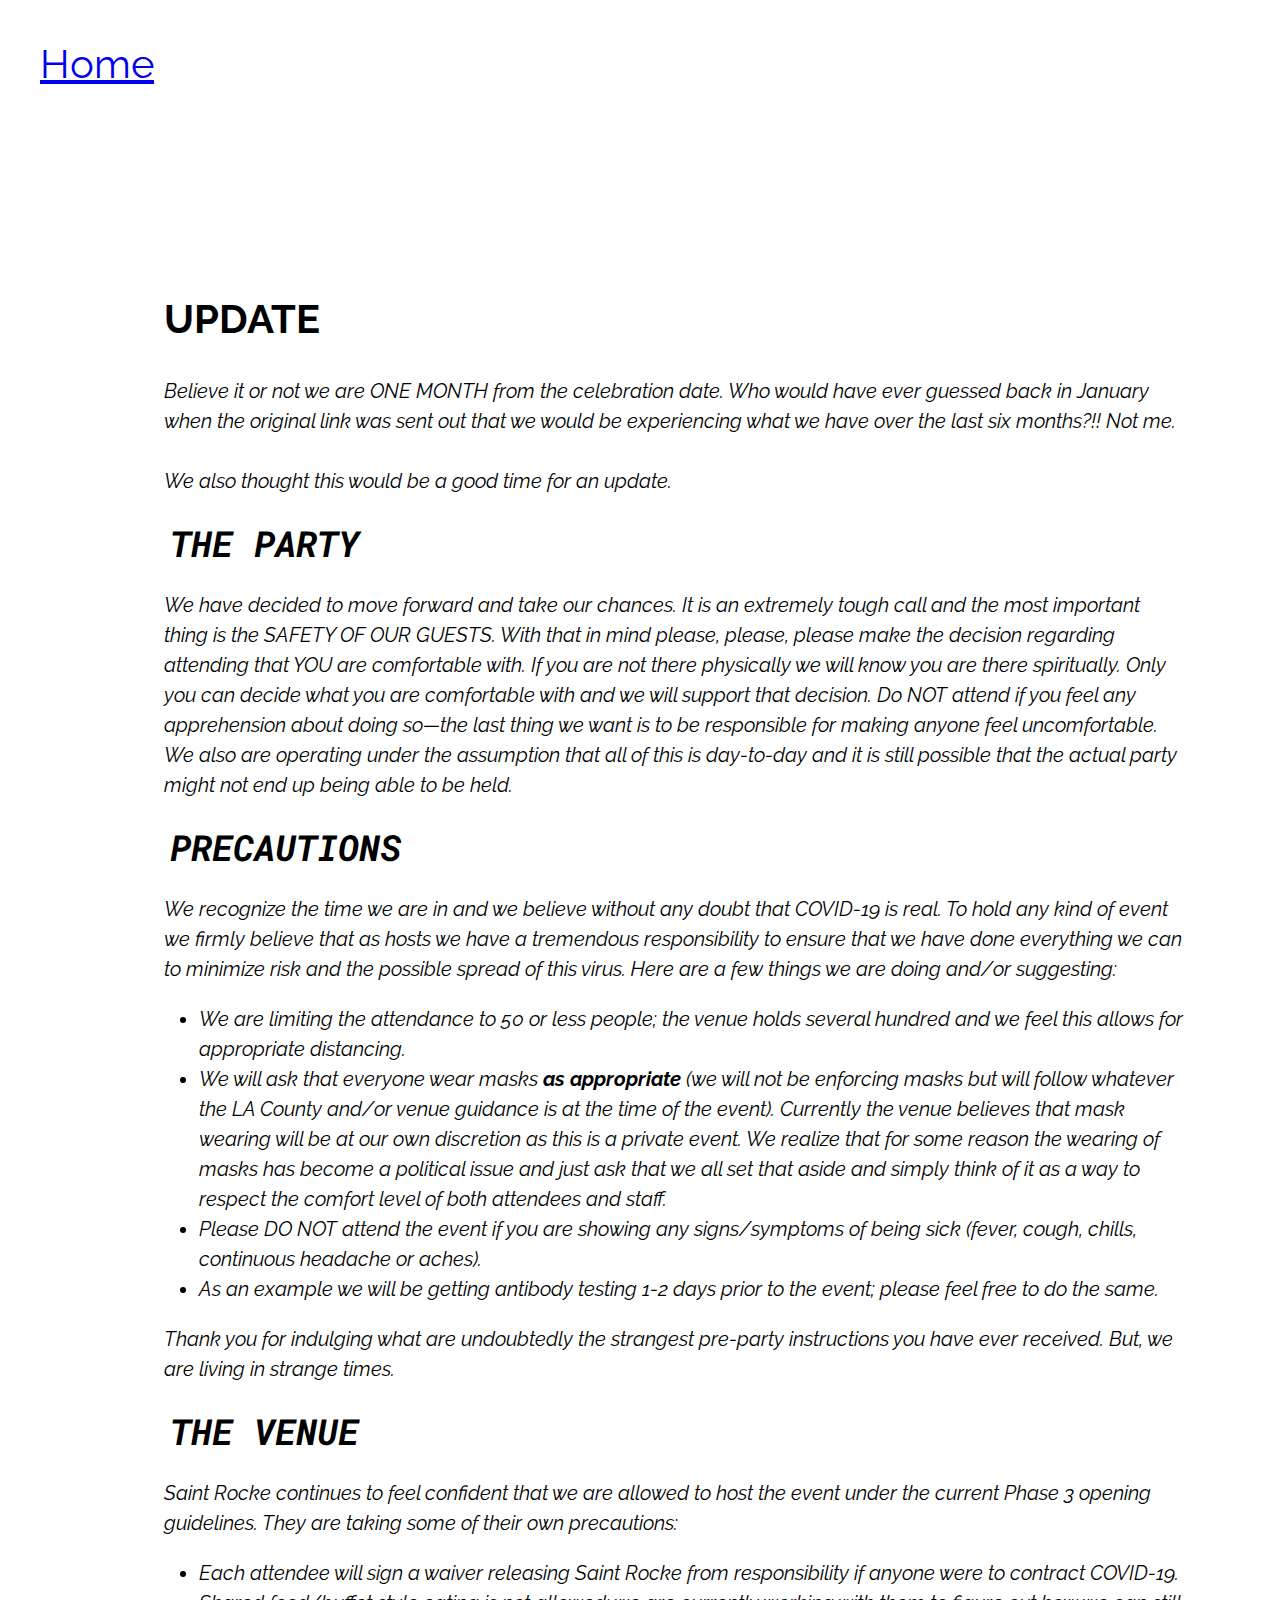
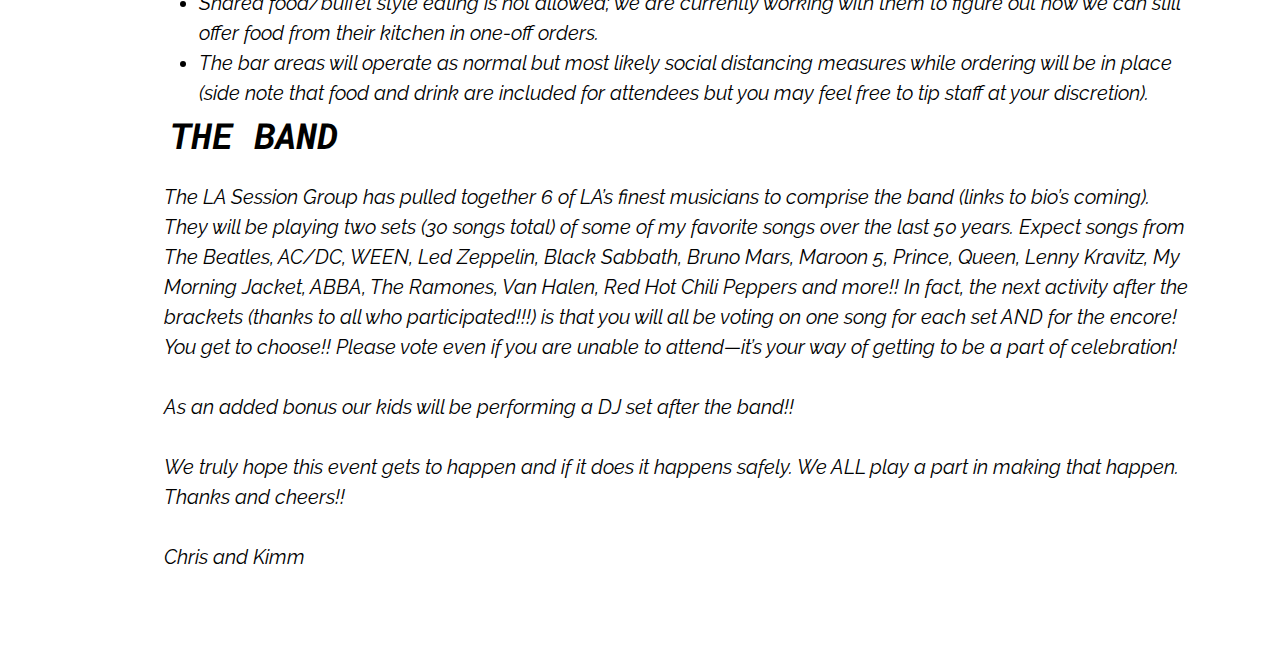
<file: update.html>
<!DOCTYPE html>
<html>

<head>
    <meta charset="utf-8">
    <meta http-equiv="X-UA-Compatible" content="IE=edge">
    <title>Update</title>
    <meta name="viewport" content="width=device-width, initial-scale=1">
    <!-- styles -->
    <link rel="stylesheet" type="text/css" media="screen" href="style.css">
    <!-- layout style -->
    <link rel="stylesheet" type="text/css" media="screen" href="layout.css">
    <link rel="stylesheet" type="text/css" media="screen" href="typography.css">

    <!-- favicons -->
    <link rel="apple-touch-icon" sizes="57x57" href="/apple-icon-57x57.png">
    <link rel="apple-touch-icon" sizes="60x60" href="/apple-icon-60x60.png">
    <link rel="apple-touch-icon" sizes="72x72" href="/apple-icon-72x72.png">
    <link rel="apple-touch-icon" sizes="76x76" href="/apple-icon-76x76.png">
    <link rel="apple-touch-icon" sizes="114x114" href="/apple-icon-114x114.png">
    <link rel="apple-touch-icon" sizes="120x120" href="/apple-icon-120x120.png">
    <link rel="apple-touch-icon" sizes="144x144" href="/apple-icon-144x144.png">
    <link rel="apple-touch-icon" sizes="152x152" href="/apple-icon-152x152.png">
    <link rel="apple-touch-icon" sizes="180x180" href="/apple-icon-180x180.png">
    <link rel="icon" type="image/png" sizes="192x192" href="/android-icon-192x192.png">
    <link rel="icon" type="image/png" sizes="32x32" href="/favicon-32x32.png">
    <link rel="icon" type="image/png" sizes="96x96" href="/favicon-96x96.png">
    <link rel="icon" type="image/png" sizes="16x16" href="/favicon-16x16.png">
    <link rel="manifest" href="/manifest.json">
    <meta name="msapplication-TileColor" content="#ffffff">
    <meta name="msapplication-TileImage" content="/ms-icon-144x144.png">
    <meta name="theme-color" content="#ffffff">

</head>

<body>
    <!-- *********************************************************
    Design and Coded by Andrew Hill w/help from Tyler Proctor
    ********************************************************* -->
    <nav>
        <ul id="nav1" class="navbar">
            <li class="nav-type"><a href="index.html">Home</a></li>
        </ul>
    </nav>
    <div class="maincontain">
        <div class="floats sm-width-100 md-width-100 lg-width-100">
            <div class="content">
                <div id="updatePara" class="localup">
                    <h1>UPDATE</h1>
                    <p class="italics">Believe it or not we are ONE MONTH from the celebration date. Who would have ever guessed back in January when the
                    original link was sent out that we would be experiencing what we have over the last six months?!! Not me.<br><br>We also thought this would be a good time for an update.</p>
                    <h5 class="italics">THE PARTY</h5>
                    <p class="italics">We have decided to move forward and take our chances. It is an extremely tough call and the most important thing is the
                    SAFETY OF OUR GUESTS. With that in mind please, please, please make the decision regarding attending that YOU are
                    comfortable with. If you are not there physically we will know you are there spiritually. Only you can decide what you
                    are comfortable with and we will support that decision. Do NOT attend if you feel any apprehension about doing so—the
                    last thing we want is to be responsible for making anyone feel uncomfortable. We also are operating under the assumption
                    that all of this is day-to-day and it is still possible that the actual party might not end up being able to be held.</p>
                    <h5 class="italics">PRECAUTIONS</h5>
                    <p class="italics">We recognize the time we are in and we believe without any doubt that COVID-19 is real. To hold any kind of event we
                    firmly believe that as hosts we have a tremendous responsibility to ensure that we have done everything we can to
                    minimize risk and the possible spread of this virus. Here are a few things we are doing and/or suggesting:</p>
                    <li class="dent italics">We are limiting the attendance to 50 or less people; the venue holds several hundred and we feel this allows for
                    appropriate distancing.</li>
                    <li class="dent italics">We will ask that everyone wear masks <b>as appropriate</b> (we will not be enforcing masks but will follow whatever the LA
                    County and/or venue guidance is at the time of the event). Currently the venue believes that mask wearing will be at our
                    own discretion as this is a private event. We realize that for some reason the wearing of masks has become a political
                    issue and just ask that we all set that aside and simply think of it as a way to respect the comfort level of both
                    attendees and staff.</li>
                    <li class="dent italics">Please DO NOT attend the event if you are showing any signs/symptoms of being sick (fever, cough, chills, continuous
                    headache or aches).</li>
                    <li class="dent italics">As an example we will be getting antibody testing 1-2 days prior to the event; please feel free to do the same.</li>
                    <p class="italics">Thank you for indulging what are undoubtedly the strangest pre-party instructions you have ever received. But, we are
                    living in strange times.</p>
                    <h5>THE VENUE</h5>
                    <p class="italics">Saint Rocke continues to feel confident that we are allowed to host the event under the current Phase 3 opening
                    guidelines. They are taking some of their own precautions:</p>
                    <li class="dent italics">Each attendee will sign a waiver releasing Saint Rocke from responsibility if anyone were to contract COVID-19.</li>
                    <li class="dent italics">Shared food/buffet style eating is not allowed; we are currently working with them to figure out how we can still offer
                    food from their kitchen in one-off orders.</li>
                    <li class="dent italics">The bar areas will operate as normal but most likely social distancing measures while ordering will be in place (side
                    note that food and drink are included for attendees but you may feel free to tip staff at your discretion).</li>
                    <h5 class="italics">THE BAND</h5>
                    <p class="italics">The LA Session Group has pulled together 6 of LA’s finest musicians to comprise the band (links to bio’s coming). They
                    will be playing two sets (30 songs total) of some of my favorite songs over the last 50 years. Expect songs from The
                    Beatles, AC/DC, WEEN, Led Zeppelin, Black Sabbath, Bruno Mars, Maroon 5, Prince, Queen, Lenny Kravitz, My Morning
                    Jacket, ABBA, The Ramones, Van Halen, Red Hot Chili Peppers and more!! In fact, the next activity after the brackets
                    (thanks to all who participated!!!) is that you will all be voting on one song for each set AND for the encore! You get
                    to choose!! Please vote even if you are unable to attend—it’s your way of getting to be a part of celebration!<br><br>As an added bonus our kids will be performing a DJ set after the band!!<br><br>We truly hope this event gets to happen and if it does it happens safely. We ALL play a part in making that happen.
                    Thanks and cheers!!<br><br>Chris and Kimm</p>
                    <div class="spacer"></div>
                </div>
            </div>
        </div>
    </div>
</body>
<!--Scripts-->
<script src="https://code.jquery.com/jquery-3.4.1.js"></script>
<script src="main.js"></script>

</html>
</file>
<file: style.css>
body{
    background-color: #ffffff;
}

.content {
	position: relative;
	margin: auto;
    width: 314px;
    /* add padding once clock is go */
    /* padding-top: 30px; */
    text-align: center;
}
.flex{
    display:flex;
    flex-direction: row;
    flex-wrap: wrap;
    justify-content: center;
}

.flexkid{
    margin: 10px 15px 10px 15px;
    text-align: center;
}

#bandButton{
    margin-top:20px;
}
.flexspace{
    flex-grow: 6;
    width: 160px;
    height: 130px;
}

.navbar{
    font-family:'Raleway', sans-serif;
    font-size:30px;
    text-decoration:none;
}
.navbar >a{
    font-family:'Raleway', sans-serif;
    font-size:30px;
    text-decoration:none;
}
.navbar >a:active{
    color: red;
    text-decoration:none;
}
/* visited link */
.navbar,li >a:visited {
    color: red;
    text-decoration: none;
    list-style: none;
}

 /* unvisited link */
.navbar >a:link {
    color: black;
    line-height: 33px;
    text-decoration: none;
}

/* visited link */
.navbar >a:visited {
    color: red;
    text-decoration: none;
}

/* mouse over link */
.navbar >a:hover {
    color: grey;
    text-decoration: none;
}

/* selected link */
.navbar >a:active {
    color: red;
    text-decoration: none;
} 

.texthead {
	position: absolute;
	top: 20px;
	left: 8px;
	color: black;
	height: 0px;
	font-size: 10px;
    font-family: 'Raleway', sans-serif;
    display: none;
}

h4, .local {
    color:black;
}

#d {
	position: absolute;
    top: 0px;
    left:70px;
}
#h {
	position: absolute;
	top: 0px;
	left: 128px;
}
#min {
	position: absolute;
	top: 0px;
	left: 192px;
}
#s {
	position: absolute;
	top: 0px;
	left: 254px;
}
/* #top_right:hover {
    fill: red;
    opacity: .8;
} */

h3, h4 {
    font-family: 'Roboto Mono', monospace;
    font-size:22px;
}

h3, .local {
    color:black;
    text-align: center;
    margin: 10px 0px;
}
h5{
    font-family: 'Roboto Mono', monospace;
    font-size:25px;
    font-style:italic;
    color:black;
    margin: 0px 6px 0px 6px;
}
h6{
    font-family:'Raleway', sans-serif;
    font-size:16px;
    text-align: left;
    line-height: 1.5;
    color:black;
    margin: 0px 6px 0px 6px;
    text-align: center;
}
.bandh3{
    margin-top: -35px;
}
.localup {
    font-family:'Raleway', sans-serif;
    font-size:16px;
    text-align: left;
    line-height: 1.5;

}

.local {
    font-family:'Raleway', sans-serif;
    font-size:18px;
}

.content >a {
    font-size: 14px;
    font-family: 'Raleway',sans-serif;
    text-decoration:none;
}
 /* unvisited link */
.content >a:link {
    color: black;
    line-height: 33px;
    text-decoration: none;
}

/* visited link */
.content >a:visited {
    color: red;
}

/* mouse over link */
.content >a:hover {
    color: grey;
}

/* selected link */
.content >a:active {
    color: red;
} 

.button{
	width: 100%;
	color: #ffff;
	background-color: black;
	font-size: 17px;
	border: none;
	font-family: 'Raleway', san serif;
    text-decoration: none;
    padding:10px;
    margin:0 10px 15px 0;
}
.button a{
    padding: 20px 100px 20px 100px;
}
 /* unvisited link */
.button >a:link {
    color: #ffffff;
    line-height: 33px;
    text-decoration: none;
}

/* visited link */
.button >a:visited {
    color: red;
    text-decoration: none;
}

/* mouse over link */
.button >a:hover {
    color: grey;
    text-decoration: none;
}
/* udpate button styling */
.upd8{
	width: 100%;
	color: black;
	background-color: #ffffff;
	font-size: 17px;
	border: 2px solid red;
	font-family: 'Raleway', san serif;
    text-decoration: none;
    padding:10px;
    margin:45px 10px 15px 0;
}
.upd8 a{
    padding: 20px 80px 20px 80px;
}

 /* unvisited link */
.upd8 >a:link {
    color: black;
    line-height: 33px;
    text-decoration: none;
}

/* visited link */
.upd8 >a:visited {
    color: red;
    text-decoration: none;
}

/* mouse over link */
.upd8 >a:hover {
    color: grey;
    text-decoration: none;
}

.porbtn {
	width: 118px;
	border: 2px solid black;
	padding: 9px 22px;
	margin: 0px 0px 30px 0px;
	cursor: pointer;
}
.addon {
	display: none;
	color: black;
	width: 263px;
	margin: auto;
	line-height: 27px;
	font-family: 'Raleway', sans-serif;
	font-size: 20px;
	text-align: center;
	padding: 14px;
	border: 2px solid black;
}


.mobiletimer {
	position: relative;
    top: 11px;
    margin-top: 50px;
}
#countDown {
	text-align: center;
	font-size: 24px;
	font-family: monospace;
	color: red;
	background-color: black;
	padding: 7px;
	display: inline-block;
	margin: auto;
}

.date{
    margin-top: 33px;
}

.details {
	color: black;
	font-size: 11px;
	font-family: 'Raleway', sans-serif;
	margin-top: 38px;
	margin-bottom: 8px;
}
.content a:last-child {
	margin-bottom: 7px;
	padding-bottom: 17px;
}
#updatepara{
    text-align: left;
    color: black;
}
.italics{
    font-style: italic;
    text-align: left;
}
.dent{
    margin-left:15px;
}
.spacer{
    margin: 80px 0px;
}

.img-crop{
    width: 150px;
    height: 150px;
    position: relative;
    overflow: hidden;
    border-radius: 50%;
    margin: auto;
}

.photoLink{
    /* display:inline; */
    margin: 0 auto;
    height: 112%;
    width: auto;
    margin: auto;
}

.linkage{
    text-decoration: none;
}

.linkage h6{
    box-shadow: inset 0 -0.5px 0 0 red;
    transition: box-shadow 1.2s;
    margin: 0px 66px;
}
h6:hover{
    box-shadow: inset 0px -9.5px 0px 0px red;
    transition: boxshadow 1.5s;
}

/* .linkage:link a{
    box-shadow: inset  0 -2.5px 0 0 red;
} */

.linkage:hover a{
    box-shadow: inset  0 -2.5px 0 0 red;
}

@media (min-width:768px){
    .content {
        position: relative;
        margin: auto;
        width: 500px;
        padding-top: 30px;
    }
    .texthead {
        position: absolute;
        top: 65px;
        left: 78px;
        color: black;
        height: 0px;
    }
    #d {
        position: absolute;
        top: 0px;
        left: 68px;
    }
    #h {
        position: absolute;
        top: 0px;
        left: 128px;
    }
    #min {
        position: absolute;
        top: 0px;
        left: 190px;
    }
    #s {
        position: absolute;
        top: 0px;
        left: 252px;
    }
    h3{
        margin-top:45px;
    }
    #countDown {
        text-align: center;
        font-size: 46px;
        font-family: 'Roboto mono', monospace;
        color: red;
        background-color: black;
        padding: 25px;
        /* display: none; */
        margin: auto;
    }
    .porbtn {
        width: 181px;
        border: 2px solid black;
        padding: 9px 22px;
        margin: 30px 0px;
        cursor: pointer;
    }
        .addon {
        display: none;
        color: black;
        width: 400px;
        margin: auto;
        line-height: 39px;
        font-family: 'Raleway', sans-serif;
        font-size: 28px;
        text-align: center;
        padding: 14px;
        border: 2px solid black;
    }
    #invite{
        margin-top: 45px;
    }

}

@media (min-width:1024px){
    .texthead {
        position: absolute;
        top: 58px;
        left: 63px;
        color: black;
        height: 0px;
        font-size:25px;
    }
    
    #d {
        position: absolute;
        top:0px;
        left: 102px;
    }
    #h {
        position: absolute;
        top: 0px;
        left: 200px;
    }
    #min {
        position: absolute;
        top: 0px;
        left: 294px;
    }
    #s {
        position: absolute;
        top: 0px;
        left: 398px;
    }
    .content1 {
        position: relative;
        margin: auto;
        width: 1000px;
        padding-top: 89px;
    }
    

}

@media (min-width:1100px){
    .texthead {
        position: absolute;
        top: 105px;
        left: 26px;
        color: black;
        height: 0px;
        font-size: 33px;
    }
    .content {
        position: relative;
        margin: auto;
        width: 1024px;
        padding-top: 135px;
    }
    .floats {
        text-align: center;
    }
    #d {
        position: absolute;
        top:0px;
        left: 222px;
    }
    #h {
        position: absolute;
        top: 0px;
        left: 415px;
    }
    #min {
        position: absolute;
        top: 0px;
        left: 624px;
    }
    #s {
        position: absolute;
        top: 0px;
        left: 827px;
    }
    .cancer{
        width: 497px;
        margin-top: -118px;
    }
    
    h3, h4 {
        font-family: 'Roboto Mono', monospace;
        font-size:56px;
        margin:34px 10px;
    }

    h3, .local {
        color:black;
        text-align: center;
    }

    .local {
        font-family:'Raleway', sans-serif;
        font-size:33px;
    }
    .localup {
        font-family:'Raleway', sans-serif;
        font-size:20px;
        text-align: left;
    }
    .content >a {
        font-size: 36px;
        font-family: 'Raleway',sans-serif;
        text-decoration:none;
        line-height: 44px;
    }
    .content >a:link {
        color: black;
        line-height: 56px;
        text-decoration:none;
    }
    .content a:last-child {
        margin-bottom: 54px;
        padding-bottom: 50px;
    }
    .navbar{
        font-family:'Raleway', sans-serif;
        font-size:40px;
        text-decoration:none;
    }
    .navbar >a:active{
        color: red;
        text-decoration:none;
    }
    /* visited link */
    .navbar >a:visited {
        color: red;
        text-decoration:none;
    }
    .button{
        width: 28%;
        color: #ffff;
        background-color: black;
        font-size: 28px;
        border: none;
        font-family: 'Raleway', san serif;
        text-decoration: none;
        padding:10px;
    }
    .upd8{
        width: 28%;
        color: black;
        background-color: #ffffff;
        font-size: 17px;
        border: 2px solid red;
        font-family: 'Raleway', san serif;
        text-decoration: none;
        padding:10px;
        margin:45px 10px 15px 0;
    }
    .dent{
    margin-left:35px;
    }
    .flexspace{
        flex-grow: 6;
        width: 300px;
        height: 300px;
    }
    .img-crop{
        width: 300px;
        height: 300px;
        position: relative;
        overflow: hidden;
        border-radius: 50%;
        margin: auto;
    }
    .mobiletimer {
        margin-top: 0px;
    }  
    .bandh3{
        margin-top: 90px;
    }
    h5{
        font-family: 'Roboto Mono', monospace;
        font-size:36px;
    }
    h6{
        font-family:'Raleway', sans-serif;
        font-size:20px;
    }
}
</file>
<file: layout.css>
body{
    margin:0px;
}
.floats{
    float:left;
    width: 100%;
    min-height: 109px;
    /* added back once clock is live */
    /* margin-bottom: 10px; */
}
.maincontain{
    margin:auto;
}
ul {
    list-style: none;
}
/* *****************SMALL SCREENS**************/
@media (min-width:450px){
    .maincontain{
        width:440px;
    }
    .floats{
        width:49%;
    }
    .sm-width-25{
        width:25%;
    }
    .sm-width-33{
        width:32.3333%;
    }
    .sm-width-50{
        width:50%;
    }
    .sm-width-100{
        width:100%;
    }
}
/* *****************MEDIUM SCREENS**************/
@media (min-width:768px){
    .maincontain{
        width:760px;
    }
    .floats{
        width:32.3333%;
        padding: 0px 3px 0px 4px;
    }
    .md-width-25{
        width:100%;
    }
    .md-width-33{
        width:32.3333%
    }
    .md-width-50{
        width:49%;
    }
    .md-width-100{
        width:100%;
    }
}
    /* *****************LARGE SCREENS**************/
@media (min-width:992px){
    .maincontain{
        width:960px;
    }
    .floats{
        width:25%;
        padding: 0px 3px 0px 4px;
        min-height: 187px;
    }
    .lg-width-25{
        width:25%;
    }
    .lg-width-33{
        width:32.3333%;
    }
    .lg-width-50{
        width:49%;
    }
    .lg-width-100{
        width:100%;
    }
}
</file>
<file: flipclock.css>
html, body {
    margin: 0;
    padding:0;
    height: 100%;
    color: #fff;
    font: 11px/normal 'Roboto mono', monospace;
    /* background-image: url('https://github.com/gokercebeci/flipclock/raw/master/css/background.jpg'); */
    background-position: center center;
    background-repeat: no-repeat;
    background-size: cover;
}
#mask {
    position: absolute;
    top: 0;
    left: 0;
    width: 100%;
    height: 100%;
    z-index: 2;
}
h1 { 
  margin: 0 10px; 
  font-size: 70px; 
  font-weight: bold;
  text-shadow: 0 0 2px #fff;
}
.clearfix {
    clear: both;
}
#page {
    margin: 0 auto;
    /* width: 600px; */
}
#container {
    opacity: .9;
}



/*
 * flipclock
 * Version: 1.0.0 
 * Authors: @gokercebeci
 * Licensed under the MIT license
 * Demo: http://
*/

/*==============================================================================
    FLIP CLOCK
==============================================================================*/
.flipclock {
    position: relative;
    /* top: 100px;
    left: 100px; */
    display:none;
}
.flipclock hr {
    position: absolute;
    left: 0;
    top: 65px;
    width: 100%;
    height: 3px;
    border: 0;
    background: #000;
    z-index: 10;
    opacity: 0;
    /* display:none; */
}
.flip.year {
    display: none;
}

ul.flip {
	position: relative;
	float: left;
	margin: 2px;
	padding: 1.5px;
	width: 54px;
	height: 31px;
	font-size: 28px;
	font-weight: bold;
	line-height: 30px;
}

ul.flip li {
    float: left;
    margin: 0;
    padding: 0;
    width: 49%;
    height: 100%;
    -webkit-perspective: 200px;
    perspective: 200px;
    list-style: none;
}

ul.flip li.d1 {
    float: right;
}

ul.flip li section {
    z-index: 1;
    position: absolute;
    left: 0;
    top: 0;
    width: 100%;
    height: 100%;

}

ul.flip li section:first-child {
    z-index: 2;
}

ul.flip li div {
    z-index: 1;
    position: absolute;
    left: 0;
    width: 100%;
    height: 49%;
    overflow: hidden;
}

ul.flip li div .shadow {
    display: block;
    position: absolute;
    width: 100%;
    height: 100%;
    z-index: 2;
}

ul.flip li div.up {
    -webkit-transform-origin: 50% 100%;
    transform-origin: 50% 100%;
    top: 0;
}

ul.flip li div.down {
    -webkit-transform-origin: 50% 0%;
    transform-origin: 50% 0%;
    bottom: 0;
}

ul.flip li div div.inn {
    position: absolute;
    left: 0;
    z-index: 1;
    width: 100%;
    height: 200%;
    color: #fff;
    text-shadow: 0 0 2px #fff;
    text-align: center;
    background-color: #000;
    border-radius: 6px;
}

ul.flip li div.up div.inn {
    top: 0;

}

ul.flip li div.down div.inn {
    bottom: 0;
}

/* ******* Medium screens******** */
@media (min-width:768px){
    .flipclock {
        position: relative;
        display: none;
    }
    ul.flip {
        position: relative;
        float: left;
        margin: 5px;
        padding: 0px;
        width: 88px;
        height: 69px;
        font-size: 70px;
        font-weight: bold;
        line-height: 70px;
    }

}

/* *******Large screens******** */
@media (min-width:1024px){
    .flipclock {
        position: relative;
        display: none;
    }
    ul.flip {
        position: relative;
        float: left;
        margin: 10px;
        padding: 0;
        width: 180px;
        height: 130px;
        font-size: 120px;
        font-weight: bold;
        line-height: 127px;
    }
    #mask {
        position: absolute;
        top: 0;
        left: -20px;
        width: 100%;
        height: 100%;
        z-index: 2;
    }
}    
/*--------------------------------------
 PLAY
--------------------------------------*/

body.play ul section.ready {
    z-index: 3;
}

body.play ul section.active {
    -webkit-animation: index .5s .5s linear both;
    animation: index .5s .5s linear both;
    z-index: 2;
}

@-webkit-keyframes index {
    0% {
        z-index: 2;
    }
    5% {
        z-index: 4;
    }
    100% {
        z-index: 4;
    }
}

@keyframes index {
    0% {
        z-index: 2;
    }
    5% {
        z-index: 4;
    }
    100% {
        z-index: 4;
    }
}

body.play ul section.active .down {
    z-index: 2;
    -webkit-animation: flipdown .5s .5s linear both;
    animation: flipdown .5s .5s linear both;
}

@-webkit-keyframes flipdown {
    0% {
        -webkit-transform: rotateX(90deg);
    }  
    80% {
        -webkit-transform: rotateX(5deg);
    } 
    90% {
        -webkit-transform: rotateX(15deg);
    }
    100% {
        -webkit-transform: rotateX(0deg);
    }
}
@keyframes flipdown {
    0% {
        -webkit-transform: rotateX(90deg);
    }  
    80% {
        -webkit-transform: rotateX(5deg);
    } 
    90% {
        -webkit-transform: rotateX(15deg);
    }
    100% {
        -webkit-transform: rotateX(0deg);
    }
}

body.play ul section.ready .up {
    z-index: 2;
    -webkit-animation: flipup .5s linear both;
    animation: flipup .5s linear both;
}

@-webkit-keyframes flipup {
    0% {
        -webkit-transform: rotateX(0deg);
    }  
    90% {
        -webkit-transform: rotateX(0deg);
    }
    100% {
        -webkit-transform: rotateX(-90deg);
    }
}

@keyframes flipup {
    0% {
        -webkit-transform: rotateX(0deg);
    }  
    90% {
        -webkit-transform: rotateX(0deg);
    }
    100% {
        -webkit-transform: rotateX(-90deg);
    }
}

/*--------------------------------------
 SHADOW
--------------------------------------*/

body.play ul section.ready .up .shadow {
    background: -webkit-gradient(linear, left top, left bottom, color-stop(0%, rgba(0, 0, 0, .1)), color-stop(100%, rgba(0, 0, 0, 1)));
    background: linear-gradient(top, rgba(0, 0, 0, .1) 0%, rgba(0, 0, 0, 1) 100%);
    background: linear-gradient(to bottom, rgba(0, 0, 0, .1) 0%, rgba(0, 0, 0, 1) 100%);
    -webkit-animation: show .5s linear both;
    animation: show .5s linear both;
}

body.play ul section.active .up .shadow {
    background: -webkit-gradient(linear, left top, left bottom, color-stop(0%, rgba(0, 0, 0, .1)), color-stop(100%, rgba(0, 0, 0, 1)));
    background: linear-gradient(top, rgba(0, 0, 0, .1) 0%, rgba(0, 0, 0, 1) 100%);
    background: linear-gradient(to bottom, rgba(0, 0, 0, .1) 0%, rgba(0, 0, 0, 1) 100%);
    -webkit-animation: hide .5s .3s linear both;
    animation: hide .5s .3s linear both;
}

/*DOWN*/

body.play ul section.ready .down .shadow {
    background: -webkit-gradient(linear, left top, left bottom, color-stop(0%, rgba(0, 0, 0, 1)), color-stop(100%, rgba(0, 0, 0, .1)));
    background: linear-gradient(top, rgba(0, 0, 0, 1) 0%, rgba(0, 0, 0, .1) 100%);
    background: linear-gradient(to bottom, rgba(0, 0, 0, 1) 0%, rgba(0, 0, 0, .1) 100%);
    -webkit-animation: show .5s linear both;
    animation: show .5s linear both;
}

body.play ul section.active .down .shadow {
    background: -webkit-gradient(linear, left top, left bottom, color-stop(0%, rgba(0, 0, 0, 1)), color-stop(100%, rgba(0, 0, 0, .1)));
    background: linear-gradient(top, rgba(0, 0, 0, 1) 0%, rgba(0, 0, 0, .1) 100%);
    background: linear-gradient(to bottom, rgba(0, 0, 0, 1) 0%, rgba(0, 0, 0, .1) 100%);
    -webkit-animation: hide .5s .3s linear both;
    animation: hide .5s .3s linear both;
}

@-webkit-keyframes show {
    0% {
        opacity: 0;
    }
    90% {
        opacity: .10;
    }
    100% {
        opacity: 1;
    }
}

@keyframes show {
    0% {
        opacity: 0;
    }
    90% {
        opacity: .10;
    }
    100% {
        opacity: 1;
    }
}

@-webkit-keyframes hide {
    0% {
        opacity: 1;
    }  
    80% {
        opacity: .20;
    }
    100% {
        opacity: 0;
    }
}

@keyframes hide {
    0% {
        opacity: 1;
    }  
    80% {
        opacity: .20;
    }
    100% {
        opacity: 0;
    }
}
</file>
<file: typography.css>
@import url('https://fonts.googleapis.com/css?family=Raleway:300&display=swap');

@import url('https://fonts.googleapis.com/css?family=Roboto+Mono:500&display=swap');
</file>
